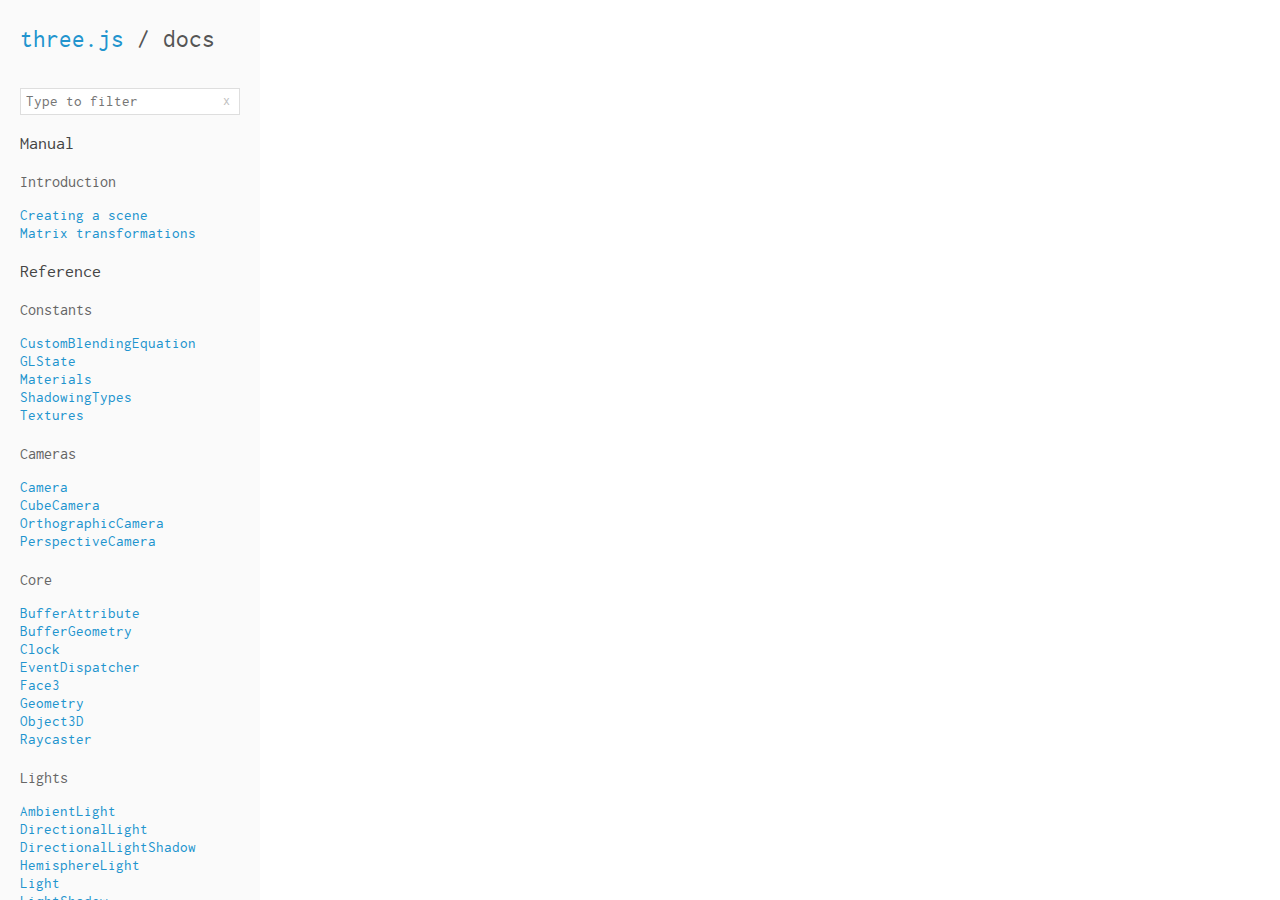
<file: webApp/js/libs/three.js-master/docs/index.html>
<!DOCTYPE html>
<html lang="en">
	<head>
		<meta charset="utf-8">
		<title>three.js / documentation</title>
		<meta name="viewport" content="width=device-width, user-scalable=no, minimum-scale=1.0, maximum-scale=1.0">
		<style>

			@font-face {
				font-family: 'inconsolata';
				src: url('files/inconsolata.woff') format('woff');
				font-weight: normal;
				font-style: normal;
			}

			*{
				box-sizing: border-box;
			}

			html {
				height: 100%;
			}

			body {
				background-color: #ffffff;
				margin: 0px;
				height: 100%;
				color: #555;
				font-family: 'inconsolata';
				font-size: 15px;
				line-height: 18px;
				overflow: hidden;
			}

				h1 {
					margin-top: 30px;
					margin-bottom: 40px;
					margin-left: 20px;
					font-size: 25px;
					font-weight: normal;
				}

				h2 {
					color: #454545;
					font-size: 18px;
					font-weight: normal;

					margin-top: 20px;
					margin-left: 20px;
				}

				h3 {
					color: #666;
					font-size: 16px;
					font-weight: normal;

					margin-top: 20px;
					margin-left: 20px;
				}

			a {
				color: #2194CE;
				text-decoration: none;
			}

			#panel {
				position: fixed;
				left: 0px;
				width: 260px;
				height: 100%;
				overflow: auto;
				background: #fafafa;
			}

				#panel ul {
					list-style-type: none;
					padding: 0px;
					margin-left: 20px;
				}

			#viewer {
				position: absolute;
				border: 0px;
				left: 260px;
				width: calc(100% - 260px);
				height: 100%;
				overflow: auto;
			}

			.filterBlock{
				margin: 20px;
				position: relative;
			}
			.filterBlock p {
				margin: 0;
			}

			#filterInput {
				width: 100%;
				padding: 5px;
				font-family: inherit;
				font-size: 15px;
				outline: none;
				border: 1px solid #dedede;
			}

			#filterInput:focus{
				border: 1px solid #2194CE;
			}

			#clearFilterButton {
				position: absolute;
				right: 6px;
				top: 50%;
				margin-top: -8px;
				width: 16px;
				height: 16px;
				font-size: 14px;
				color: grey;
				text-align: center;
				line-height: 0;
				padding-top: 7px;
				opacity: .5;
			}

			#clearFilterButton:hover {
				opacity: 1;
			}

			.filtered {
				display: none;
			}

			#panel li b {
				font-weight: bold;
			}

			/* mobile */

			#expandButton {
				display: none;
				position: absolute;
				right: 20px;
				top: 12px;
				width: 32px;
				height: 32px;
			}

				#expandButton span {
					height: 2px;
					background-color: #2194CE;
					width: 16px;
					position: absolute;
					left: 8px;
					top: 10px;
				}

				#expandButton span:nth-child(1) {
					top: 16px;
				}

				#expandButton span:nth-child(2) {
					top: 22px;
				}

			@media all and ( max-width: 640px ) {
				h1{
					margin-top: 20px;
					margin-bottom: 20px;
				}
				#panel{
					position: absolute;
					left: 0;
					top: 0;
					height: 480px;
					width: 100%;
					right: 0;
					z-index: 100;
					overflow: hidden;
					border-bottom: 1px solid #dedede;
				}
				#content{
					position: absolute;
					left: 0;
					top: 90px;
					right: 0;
					bottom: 0;
					font-size: 17px;
					line-height: 22px;
					overflow: auto;
				}
				#viewer{
					position: absolute;
					left: 0;
					top: 56px;
					width: 100%;
					height: calc(100% - 56px);
				}
				#expandButton{
					display: block;
				}
				#panel.collapsed{
					height: 56px;
				}
			}
		</style>
	</head>
	<body>

		<div id="panel" class="collapsed">
			<h1><a href="http://threejs.org">three.js</a> / docs</h1>
			<a id="expandButton" href="#">
				<span></span>
				<span></span>
				<span></span>
			</a>
			<div class="filterBlock" >
				<input type="text" id="filterInput" placeholder="Type to filter"/>
				<a href="#" id="clearFilterButton" >x</a>
			</div>
			<div id="content"></div>
		</div>
		<iframe id="viewer"></iframe>

		<script src="list.js"></script>
		<script>
			var panel = document.getElementById( 'panel' );
			var viewer = document.getElementById( 'viewer' );

			var expandButton = document.getElementById( 'expandButton' );
			expandButton.addEventListener( 'click', function ( event ) {
				panel.classList.toggle( 'collapsed' );
				event.preventDefault();
			} );

			var filterInput = document.getElementById( 'filterInput' );
			var clearFilterButton = document.getElementById( 'clearFilterButton' );

			var DELIMITER = '/';
			var MEMBER_DELIMITER = '.';
			var nameCategoryMap = {};
			var sections = [];

			var content = document.getElementById( 'content' );

			for ( var section in list ) {

				var h2 = document.createElement( 'h2' );
				h2.textContent = section;

				content.appendChild( h2 );

				for ( var category in list[ section ] ) {

					var div = document.createElement( 'div' );

					var h3 = document.createElement( 'h3' );
					h3.textContent = category;

					div.appendChild( h3 );

					var ul = document.createElement( 'ul' );
					div.appendChild( ul );

					for ( var i = 0; i < list[ section ][ category ].length; i ++ ) {

						var page = list[ section ][ category ][ i ];

						var li = document.createElement( 'li' );
						var a = document.createElement( 'a' );
						a.setAttribute( 'href', '#' );
						( function( s, c, p ) {
							a.addEventListener( 'click', function( e ) {
								goTo( s, c, p );
								e.preventDefault();
							} )
						} )( section, category, page[ 0 ] )
						a.textContent = page[ 0 ];
						li.appendChild( a );
						ul.appendChild( li );

						nameCategoryMap[page[0]] = {
							section: section,
							category: category,
							name: page[0],
							element: a
						};

					}

					content.appendChild( div );
					sections.push( ul );

				}


			}

			panel.appendChild( content )

			function layoutList() {

				sections.forEach( function( el ) {
					var collapsed = true;
					Array.prototype.slice.apply( el.children ).forEach( function( item ) {
						if( !item.classList.contains( 'filtered' ) ) {
							collapsed = false;
							return;
						}
					} );
					if( collapsed ) {
						el.parentElement.classList.add( 'filtered' );
					} else {
						el.parentElement.classList.remove( 'filtered' );
					}
				} );
			}

			filterInput.addEventListener( 'input', function( e ) {
				updateFilter();
			} );

			clearFilterButton.addEventListener( 'click', function( e ) {
				filterInput.value = '';
				updateFilter();
				e.preventDefault();
			} );

			function updateFilter() {

				var exp = new RegExp( filterInput.value, 'gi' );
				for( var j in nameCategoryMap ) {
					var res = nameCategoryMap[ j ].name.match( exp );
					if( res && res.length > 0 ) {
						nameCategoryMap[ j ].element.parentElement.classList.remove( 'filtered' );
						var str = nameCategoryMap[ j ].name;
						for( var i = 0; i < res.length; i++ ) {
							str = str.replace( res[ i ], '<b>' + res[ i ] + '</b>' );
						}
						nameCategoryMap[ j ].element.innerHTML = str;
					} else {
						nameCategoryMap[ j ].element.parentElement.classList.add( 'filtered' );
						nameCategoryMap[ j ].element.textContent = nameCategoryMap[ j ].name;
					}
				}
				layoutList();

			}

			function encodeUrl( path ) {

				return path.replace(/\ \/\ /g, '.').replace(/\ /g, '_');

			}

			function decodeUrl( path ) {

				return path.replace(/_/g, ' ').replace(/\./g, ' / ');

			}

			// Page loading

			function goTo( section, category, name, member ) {
				var parts, location;

				// Fully resolve links that only provide a name
				if(arguments.length == 1) {

					// Resolve links of the form 'Class.member'
					if(section.indexOf(MEMBER_DELIMITER) !== -1) {
						parts = section.split(MEMBER_DELIMITER)
						section = parts[0];
						member = parts[1];
					}

					location = nameCategoryMap[section];
					if (!location) return;
					section = location.section;
					category = location.category;
					name = location.name;
				}

				var title = 'three.js - documentation - ' + section + ' - ' + name;
				var url = encodeUrl(section) + DELIMITER + encodeUrl( category ) + DELIMITER + encodeUrl(name) + (!!member ? MEMBER_DELIMITER + encodeUrl(member) : '');

				window.location.hash = url;
				window.document.title = title;

				viewer.src = pages[ section ][ category ][ name ] + '.html' + (!!member ? '#'+member : '');

				panel.classList.add( 'collapsed' );

			}

			function goToHash() {

				var hash = window.location.hash.substring( 1 ).split(DELIMITER);
				var member = hash[2].split(MEMBER_DELIMITER)
				goTo( decodeUrl(hash[0]), decodeUrl(hash[1]), decodeUrl(member[0]), decodeUrl(member.length > 1 ? member[1] : '') );

			}

			window.addEventListener( 'hashchange', goToHash, false );

			if ( window.location.hash.length > 0 ) goToHash();

			console.log([
				'    __     __',
				' __/ __\\  / __\\__   ____   _____   _____',
				'/ __/  /\\/ /  /___\\/ ____\\/ _____\\/ _____\\',
				'\\/_   __/ /   _   / /  __/ / __  / / __  /_   __   _____',
				'/ /  / / /  / /  / /  / / /  ___/ /  ___/\\ _\\/ __\\/ _____\\',
				'\\/__/  \\/__/\\/__/\\/__/  \\/_____/\\/_____/\\/__/ /  / /  ___/',
				'                                         / __/  /  \\__  \\',
				'                                         \\/____/\\/_____/'
			].join('\n'));

		</script>
		<script src="../build/three.min.js"></script> <!-- console sandbox -->
	</body>
</html>
</file>
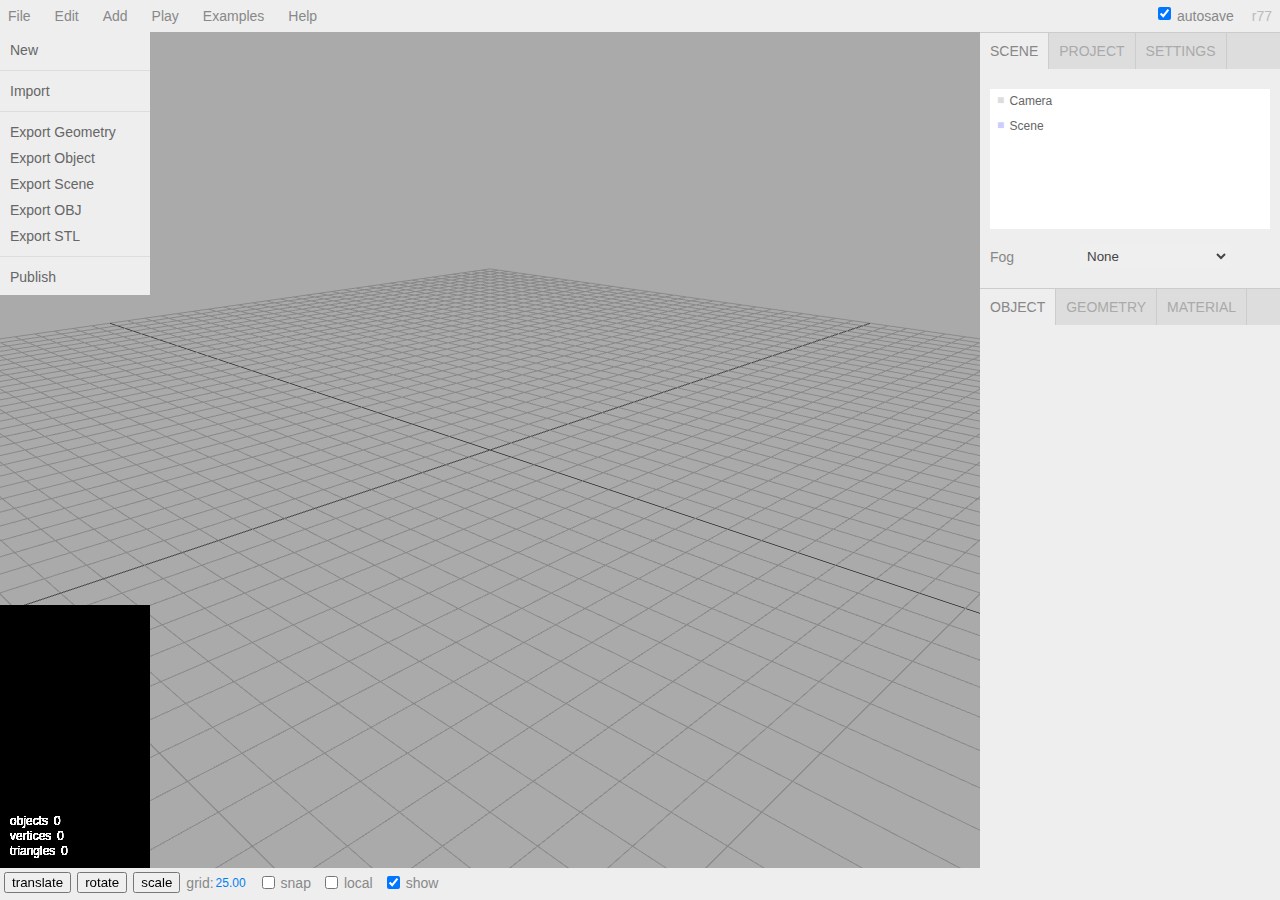
<file: webApp/js/libs/three.js-master/editor/index.html>
<!DOCTYPE html>
<html lang="en">
	<head>
		<title>three.js / editor</title>
		<meta charset="utf-8">
		<meta name="viewport" content="width=device-width, user-scalable=no, minimum-scale=1.0, maximum-scale=1.0">
	</head>
	<body ontouchstart="">
		<link href="css/main.css" rel="stylesheet" />
		<link id="theme" href="css/light.css" rel="stylesheet" />

		<script src="../build/three.min.js"></script>
		<script src="../examples/js/libs/system.min.js"></script>

		<script src="../examples/js/controls/EditorControls.js"></script>
		<script src="../examples/js/controls/TransformControls.js"></script>

		<script src="../examples/js/libs/jszip.min.js"></script>
		<script src="../examples/js/loaders/AMFLoader.js"></script>
		<script src="../examples/js/loaders/AWDLoader.js"></script>
		<script src="../examples/js/loaders/BabylonLoader.js"></script>
		<script src="../examples/js/loaders/ColladaLoader2.js"></script>
		<script src="../examples/js/loaders/FBXLoader.js"></script>
		<script src="../examples/js/loaders/KMZLoader.js"></script>
		<script src="../examples/js/loaders/MD2Loader.js"></script>
		<script src="../examples/js/loaders/OBJLoader.js"></script>
		<script src="../examples/js/loaders/PlayCanvasLoader.js"></script>
		<script src="../examples/js/loaders/PLYLoader.js"></script>
		<script src="../examples/js/loaders/STLLoader.js"></script>
		<script src="../examples/js/loaders/UTF8Loader.js"></script>
		<script src="../examples/js/loaders/VRMLLoader.js"></script>
		<script src="../examples/js/loaders/VTKLoader.js"></script>
		<script src="../examples/js/loaders/ctm/lzma.js"></script>
		<script src="../examples/js/loaders/ctm/ctm.js"></script>
		<script src="../examples/js/loaders/ctm/CTMLoader.js"></script>
		<script src="../examples/js/exporters/OBJExporter.js"></script>
		<script src="../examples/js/exporters/STLExporter.js"></script>

		<script src="../examples/js/loaders/deprecated/SceneLoader.js"></script>

		<script src="../examples/js/renderers/Projector.js"></script>
		<script src="../examples/js/renderers/CanvasRenderer.js"></script>
		<script src="../examples/js/renderers/RaytracingRenderer.js"></script>
		<script src="../examples/js/renderers/SoftwareRenderer.js"></script>
		<script src="../examples/js/renderers/SVGRenderer.js"></script>

		<link rel="stylesheet" href="js/libs/codemirror/codemirror.css">
		<link rel="stylesheet" href="js/libs/codemirror/theme/monokai.css">
		<script src="js/libs/codemirror/codemirror.js"></script>
		<script src="js/libs/codemirror/mode/javascript.js"></script>
		<script src="js/libs/codemirror/mode/glsl.js"></script>

		<script src="js/libs/esprima.js"></script>
		<script src="js/libs/jsonlint.js"></script>
		<script src="js/libs/glslprep.min.js"></script>

		<link rel="stylesheet" href="js/libs/codemirror/addon/dialog.css">
		<link rel="stylesheet" href="js/libs/codemirror/addon/show-hint.css">
		<link rel="stylesheet" href="js/libs/codemirror/addon/tern.css">
		<script src="js/libs/codemirror/addon/dialog.js"></script>
		<script src="js/libs/codemirror/addon/show-hint.js"></script>
		<script src="js/libs/codemirror/addon/tern.js"></script>
		<script src="js/libs/acorn/acorn.js"></script>
		<script src="js/libs/acorn/acorn_loose.js"></script>
		<script src="js/libs/acorn/walk.js"></script>
		<script src="js/libs/ternjs/polyfill.js"></script>
		<script src="js/libs/ternjs/signal.js"></script>
		<script src="js/libs/ternjs/tern.js"></script>
		<script src="js/libs/ternjs/def.js"></script>
		<script src="js/libs/ternjs/comment.js"></script>
		<script src="js/libs/ternjs/infer.js"></script>
		<script src="js/libs/ternjs/doc_comment.js"></script>
		<script src="js/libs/tern-threejs/threejs.js"></script>

		<script src="js/libs/signals.min.js"></script>
		<script src="js/libs/ui.js"></script>
		<script src="js/libs/ui.three.js"></script>

		<script src="js/libs/app.js"></script>
		<script src="js/Player.js"></script>
		<script src="js/Script.js"></script>

		<script src="../examples/js/effects/VREffect.js"></script>
		<script src="../examples/js/controls/VRControls.js"></script>

		<script src="js/Storage.js"></script>

		<script src="js/Editor.js"></script>
		<script src="js/Config.js"></script>
		<script src="js/History.js"></script>
		<script src="js/Loader.js"></script>
		<script src="js/Menubar.js"></script>
		<script src="js/Menubar.File.js"></script>
		<script src="js/Menubar.Edit.js"></script>
		<script src="js/Menubar.Add.js"></script>
		<script src="js/Menubar.Play.js"></script>
		<script src="js/Menubar.Examples.js"></script>
		<script src="js/Menubar.Help.js"></script>
		<script src="js/Menubar.Status.js"></script>
		<script src="js/Sidebar.js"></script>
		<script src="js/Sidebar.Scene.js"></script>
		<script src="js/Sidebar.Project.js"></script>
		<script src="js/Sidebar.Settings.js"></script>
		<script src="js/Sidebar.Properties.js"></script>
		<script src="js/Sidebar.Object.js"></script>
		<script src="js/Sidebar.Geometry.js"></script>
		<script src="js/Sidebar.Geometry.Geometry.js"></script>
		<script src="js/Sidebar.Geometry.BufferGeometry.js"></script>
		<script src="js/Sidebar.Geometry.Modifiers.js"></script>
		<script src="js/Sidebar.Geometry.BoxGeometry.js"></script>
		<script src="js/Sidebar.Geometry.CircleGeometry.js"></script>
		<script src="js/Sidebar.Geometry.CylinderGeometry.js"></script>
		<script src="js/Sidebar.Geometry.IcosahedronGeometry.js"></script>
		<script src="js/Sidebar.Geometry.PlaneGeometry.js"></script>
		<script src="js/Sidebar.Geometry.SphereGeometry.js"></script>
		<script src="js/Sidebar.Geometry.TorusGeometry.js"></script>
		<script src="js/Sidebar.Geometry.TorusKnotGeometry.js"></script>
		<script src="../examples/js/geometries/TeapotBufferGeometry.js"></script>
		<script src="js/Sidebar.Geometry.TeapotBufferGeometry.js"></script>
		<script src="js/Sidebar.Geometry.LatheGeometry.js"></script>
		<script src="js/Sidebar.Material.js"></script>
		<script src="js/Sidebar.Animation.js"></script>
		<script src="js/Sidebar.Script.js"></script>
		<script src="js/Sidebar.History.js"></script>
		<script src="js/Toolbar.js"></script>
		<script src="js/Viewport.js"></script>
		<script src="js/Viewport.Info.js"></script>
		<script src="js/Command.js"></script>
		<script src="js/commands/AddObjectCommand.js"></script>
		<script src="js/commands/RemoveObjectCommand.js"></script>
		<script src="js/commands/MoveObjectCommand.js"></script>
		<script src="js/commands/SetPositionCommand.js"></script>
		<script src="js/commands/SetRotationCommand.js"></script>
		<script src="js/commands/SetScaleCommand.js"></script>
		<script src="js/commands/SetValueCommand.js"></script>
		<script src="js/commands/SetUuidCommand.js"></script>
		<script src="js/commands/SetColorCommand.js"></script>
		<script src="js/commands/SetGeometryCommand.js"></script>
		<script src="js/commands/SetGeometryValueCommand.js"></script>
		<script src="js/commands/MultiCmdsCommand.js"></script>
		<script src="js/commands/AddScriptCommand.js"></script>
		<script src="js/commands/RemoveScriptCommand.js"></script>
		<script src="js/commands/SetScriptValueCommand.js"></script>
		<script src="js/commands/SetMaterialCommand.js"></script>
		<script src="js/commands/SetMaterialValueCommand.js"></script>
		<script src="js/commands/SetMaterialColorCommand.js"></script>
		<script src="js/commands/SetMaterialMapCommand.js"></script>
		<script src="js/commands/SetSceneCommand.js"></script>

		<!-- <script type="text/javascript" src="https://www.dropbox.com/static/api/2/dropins.js" id="dropboxjs" data-app-key="qyqgfqd9j8z890t"></script> -->

		<script>

			window.URL = window.URL || window.webkitURL;
			window.BlobBuilder = window.BlobBuilder || window.WebKitBlobBuilder || window.MozBlobBuilder;

			Number.prototype.format = function (){
				return this.toString().replace(/(\d)(?=(\d{3})+(?!\d))/g, "$1,");
			};

			//

			var editor = new Editor();

			var viewport = new Viewport( editor );
			document.body.appendChild( viewport.dom );

			var script = new Script( editor );
			document.body.appendChild( script.dom );

			var player = new Player( editor );
			document.body.appendChild( player.dom );

			var toolbar = new Toolbar( editor );
			document.body.appendChild( toolbar.dom );

			var menubar = new Menubar( editor );
			document.body.appendChild( menubar.dom );

			var sidebar = new Sidebar( editor );
			document.body.appendChild( sidebar.dom );

			var modal = new UI.Modal();
			document.body.appendChild( modal.dom );

			//

			editor.setTheme( editor.config.getKey( 'theme' ) );

			editor.storage.init( function () {

				editor.storage.get( function ( state ) {

					if ( isLoadingFromHash ) return;

					if ( state !== undefined ) {

						editor.fromJSON( state );

					}

					var selected = editor.config.getKey( 'selected' );

					if ( selected !== undefined ) {

						editor.selectByUuid( selected );

					}

				} );

				//

				var timeout;

				function saveState( scene ) {

					if ( editor.config.getKey( 'autosave' ) === false ) {

						return;

					}

					clearTimeout( timeout );

					timeout = setTimeout( function () {

						editor.signals.savingStarted.dispatch();

						timeout = setTimeout( function () {

							editor.storage.set( editor.toJSON() );

							editor.signals.savingFinished.dispatch();

						}, 100 );

					}, 1000 );

				};

				var signals = editor.signals;

				signals.geometryChanged.add( saveState );
				signals.objectAdded.add( saveState );
				signals.objectChanged.add( saveState );
				signals.objectRemoved.add( saveState );
				signals.materialChanged.add( saveState );
				signals.sceneGraphChanged.add( saveState );
				signals.scriptChanged.add( saveState );
				signals.historyChanged.add( saveState );

				signals.showModal.add( function ( content ) {

					modal.show( content );

				} );

			} );

			//

			document.addEventListener( 'dragover', function ( event ) {

				event.preventDefault();
				event.dataTransfer.dropEffect = 'copy';

			}, false );

			document.addEventListener( 'drop', function ( event ) {

				event.preventDefault();

				if ( event.dataTransfer.files.length > 0 ) {

					editor.loader.loadFile( event.dataTransfer.files[ 0 ] );

				}

			}, false );

			document.addEventListener( 'keydown', function ( event ) {

				switch ( event.keyCode ) {

					case 8:
						event.preventDefault(); // prevent browser back

						var object = editor.selected;

						if ( confirm( 'Delete ' + object.name + '?' ) === false ) return;

						var parent = object.parent;
						if ( parent !== null ) editor.execute( new RemoveObjectCommand( object ) );

						break;

					case 90: // Register Ctrl-Z for Undo, Ctrl-Shift-Z for Redo

						if ( event.ctrlKey && event.shiftKey ) {

							editor.redo();

						} else if ( event.ctrlKey ) {

							editor.undo();

						}
						
						break;
						
					case 87: // Register W for translation transform mode
						editor.signals.transformModeChanged.dispatch( 'translate' );
						
						break;
						
					case 69: // Register E for rotation transform mode
						editor.signals.transformModeChanged.dispatch( 'rotate' );
						
						break;
						
					case 82: // Register R for scaling transform mode
						editor.signals.transformModeChanged.dispatch( 'scale' );
						
						break;

				}

			}, false );

			function onWindowResize( event ) {

				editor.signals.windowResize.dispatch();

			}

			window.addEventListener( 'resize', onWindowResize, false );

			onWindowResize();

			//

			var isLoadingFromHash = false;
			var hash = window.location.hash;

			if ( hash.substr( 1, 5 ) === 'file=' ) {

				var file = hash.substr( 6 );

				if ( confirm( 'Any unsaved data will be lost. Are you sure?' ) ) {

					var loader = new THREE.XHRLoader();
					loader.crossOrigin = '';
					loader.load( file, function ( text ) {

						editor.clear();
						editor.fromJSON( JSON.parse( text ) );

					} );

					isLoadingFromHash = true;

				}

			}

			/*
			window.addEventListener( 'message', function ( event ) {

				editor.clear();
				editor.fromJSON( event.data );

			}, false );
			*/

		</script>
	</body>
</html>
</file>
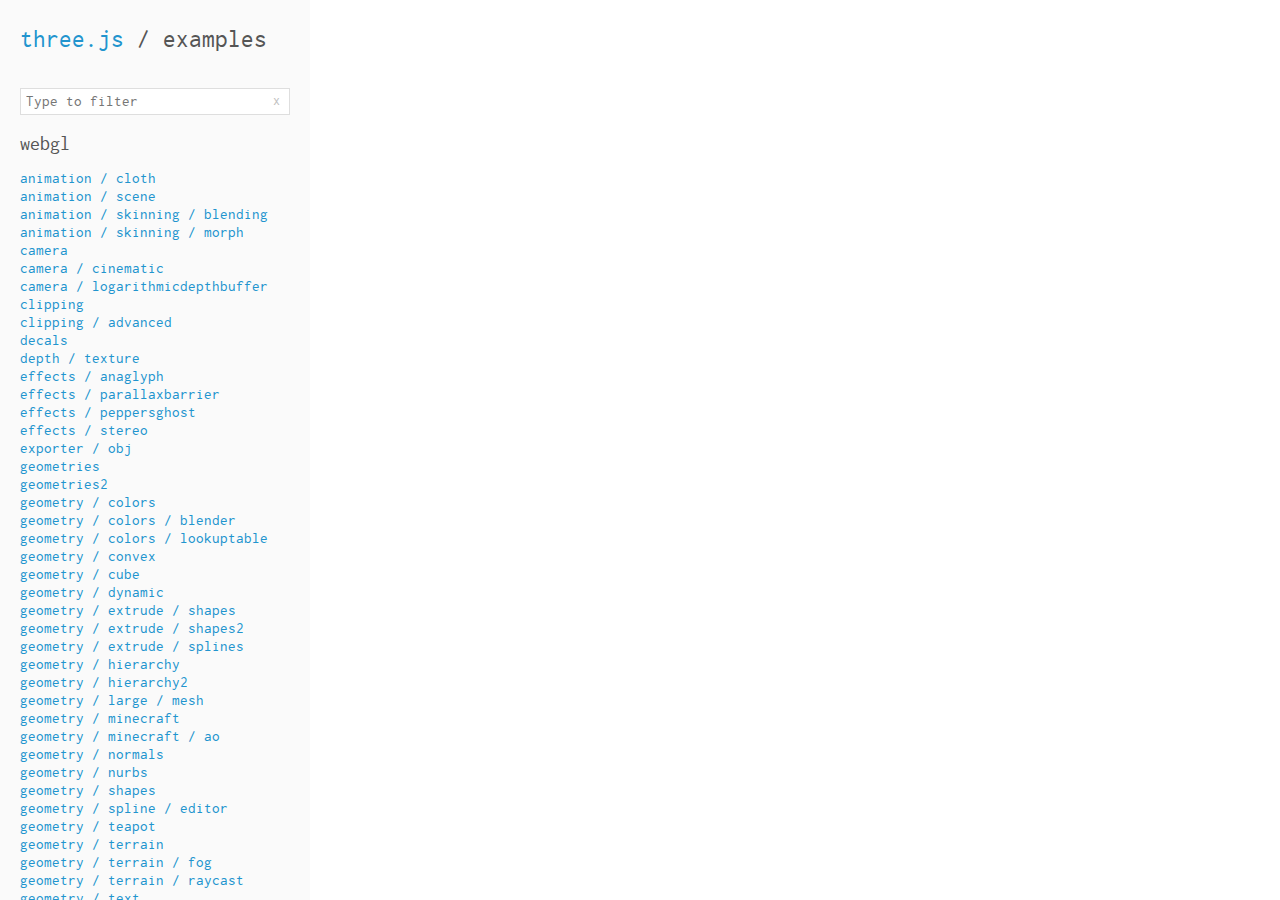
<file: webApp/js/libs/three.js-master/examples/index.html>
<!DOCTYPE html>
<html lang="en">
	<head>
		<title>three.js / examples</title>
		<meta charset="utf-8">
		<meta name="viewport" content="width=device-width, user-scalable=no, minimum-scale=1.0, maximum-scale=1.0">
		<style>

			@font-face {
				font-family: 'inconsolata';
				src: url('files/inconsolata.woff') format('woff');
				font-weight: normal;
				font-style: normal;
			}

			* {
				box-sizing: border-box;
			}

			html {
				height: 100%;
			}

			body {
				background-color: #ffffff;
				margin: 0px;
				height: 100%;
				color: #555;
				font-family: 'inconsolata';
				font-size: 15px;
				line-height: 18px;
				overflow: hidden;
			}

			h1 {
				margin-top: 30px;
				margin-bottom: 40px;
				margin-left: 20px;
				font-size: 25px;
				font-weight: normal;
			}

			h2 {
				font-size: 20px;
				font-weight: normal;
			}

			a {
				color: #2194CE;
				text-decoration: none;
			}

			#panel {
				position: fixed;
				left: 0px;
				width: 310px;
				height: 100%;
				overflow: auto;
				background: #fafafa;
			}

			#panel #content {
				padding: 0px 20px 20px 20px;
			}

			#panel #content .link {
				color: #2194CE;
				text-decoration: none;
				cursor: pointer;
				display: block;
			}

			#panel #content .selected {
				color: #ff0000;
			}

			#panel #content .link:hover {
				text-decoration: underline;
			}

			#viewer {
				position: absolute;
				border: 0px;
				left: 310px;
				width: calc(100% - 310px);
				height: 100%;
				overflow: auto;
			}

			#button {
				position: fixed;
				bottom: 20px;
				right: 20px;
				padding: 8px;
				color: #fff;
				background-color: #555;
				opacity: 0.7;
			}

			#button:hover {
				cursor: pointer;
				opacity: 1;
			}

			.filterBlock{
				margin: 20px;
				position: relative;
			}

			.filterBlock p {
				margin: 0;
			}

			#filterInput {
				width: 100%;
				padding: 5px;
				font-family: inherit;
				font-size: 15px;
				outline: none;
				border: 1px solid #dedede;
			}

			#filterInput:focus{
				border: 1px solid #2194CE;
			}

			#clearFilterButton {
				position: absolute;
				right: 6px;
				top: 50%;
				margin-top: -8px;
				width: 16px;
				height: 16px;
				font-size: 14px;
				color: grey;
				text-align: center;
				line-height: 0;
				padding-top: 7px;
				opacity: .5;
			}

			#clearFilterButton:hover {
				opacity: 1;
			}

			.filtered {
				display: none !important;
			}

			#panel li b {
				font-weight: bold;
			}

			/* mobile */

			#expandButton {
				display: none;
				position: absolute;
				right: 20px;
				top: 12px;
				width: 32px;
				height: 32px;
			}

			#expandButton span {
				height: 2px;
				background-color: #2194CE;
				width: 16px;
				position: absolute;
				left: 8px;
				top: 10px;
			}

			#expandButton span:nth-child(1) {
				top: 16px;
			}

			#expandButton span:nth-child(2) {
				top: 22px;
			}

			@media all and ( max-width: 640px ) {
				h1{
					margin-top: 20px;
					margin-bottom: 20px;
				}
				#panel{
					position: absolute;
					left: 0;
					top: 0;
					height: 480px;
					width: 100%;
					right: 0;
					z-index: 100;
					overflow: hidden;
					border-bottom: 1px solid #dedede;
				}
				#content{
					position: absolute;
					left: 0;
					top: 90px;
					right: 0;
					bottom: 0;
					font-size: 17px;
					line-height: 22px;
					overflow: auto;
				}
				#viewer{
					position: absolute;
					left: 0;
					top: 56px;
					width: 100%;
					height: calc(100% - 56px);
				}
				#expandButton{
					display: block;
				}
				#panel.collapsed{
					height: 56px;
				}
			}

		</style>
	</head>
	<body>

		<div id="panel" class="collapsed">
			<h1><a href="http://threejs.org">three.js</a> / examples</h1>
			<a id="expandButton" href="#">
				<span></span>
				<span></span>
				<span></span>
			</a>
			<div class="filterBlock" >
				<input type="text" id="filterInput" placeholder="Type to filter"/>
				<a href="#" id="clearFilterButton" >x</a>
			</div>
			<div id="content"></div>
		</div>
		<iframe id="viewer" name="viewer" allowfullscreen onmousewheel=""></iframe>

		<script src="files.js"></script>
		<script>

		var panel = document.getElementById( 'panel' );
		var content = document.getElementById( 'content' );
		var viewer = document.getElementById( 'viewer' );

		var filterInput = document.getElementById( 'filterInput' );
		var clearFilterButton = document.getElementById( 'clearFilterButton' );

		var expandButton = document.getElementById( 'expandButton' );
		expandButton.addEventListener( 'click', function ( event ) {
			panel.classList.toggle( 'collapsed' );
			event.preventDefault();
		} );

		// iOS8 workaround

		if ( /(iPad|iPhone|iPod)/g.test( navigator.userAgent ) ) {

			viewer.addEventListener( 'load', function ( event ) {

				viewer.contentWindow.innerWidth -= 10;
				viewer.contentWindow.innerHeight -= 2;

			} );

		}

		var container = document.createElement( 'div' );
		content.appendChild( container );

		var button = document.createElement( 'div' );
		button.id = 'button';
		button.textContent = 'View source';
		button.addEventListener( 'click', function ( event ) {

			window.open( 'https://github.com/mrdoob/three.js/blob/master/examples/' + selected + '.html' );

		}, false );
		button.style.display = 'none';
		document.body.appendChild( button );

		var links = {};
		var selected = null;

		for ( var key in files ) {

			var section = files[ key ];

			var header = document.createElement( 'h2' );
			header.textContent = key;
			header.setAttribute( 'data-category', key );
			container.appendChild( header );

			for ( var i = 0; i < section.length; i ++ ) {

				( function ( file ) {

					var name = getName( file );

					var link = document.createElement( 'a' );
					link.className = 'link';
					link.textContent = name;
					link.href = file + '.html';
					link.setAttribute( 'target', 'viewer' );
					link.addEventListener( 'click', function ( event ) {

						if ( event.button === 0 ) {

							selectFile( file );

						}

					} );
					container.appendChild( link );

					links[ file ] = link;

				} )( section[ i ] );

			}

		}

		function loadFile( file ) {

			selectFile( file );
			viewer.src = file + '.html';

		}

		function selectFile( file ) {

			if ( selected !== null ) links[ selected ].classList.remove( 'selected' );

			links[ file ].classList.add( 'selected' );

			window.location.hash = file;
			viewer.focus();

			button.style.display = '';
			panel.classList.toggle( 'collapsed' );

			selected = file;

		}

		if ( window.location.hash !== '' ) {

			loadFile( window.location.hash.substring( 1 ) );

		}

		// filter

		filterInput.addEventListener( 'input', function( e ) {

			updateFilter();

		} );

		clearFilterButton.addEventListener( 'click', function( e ) {

			filterInput.value = '';
			updateFilter();
			e.preventDefault();

		} );

		function updateFilter() {

			var exp = new RegExp( filterInput.value, 'gi' );

			for ( var key in files ) {

				var section = files[ key ];

				for ( var i = 0; i < section.length; i ++ ) {

					filterExample( section[ i ], exp );

				}

			}

			layoutList();

		}

		function filterExample( file, exp ){

			var link = links[ file ];
			var name = getName( file );
			var res = file.match( exp );
			var text;

			if ( res && res.length > 0 ) {

				link.classList.remove( 'filtered' );

				for( var i = 0; i < res.length; i++ ) {
					text = name.replace( res[ i ], '<b>' + res[ i ] + '</b>' );
				}

				link.innerHTML = text;

			} else {

				link.classList.add( 'filtered' );
				link.innerHTML = name;

			}
		}

		function getName( file ) {

			var name = file.split( '_' );
			name.shift();
			return name.join( ' / ' );

		}

		function layoutList() {

			for ( var key in files ) {

				var collapsed = true;

				var section = files[ key ];

				for ( var i = 0; i < section.length; i ++ ) {

					var file = section[ i ];

					if( !links[ file ].classList.contains( 'filtered' ) ){

						collapsed = false;
						break;

					}

				}

				var element = document.querySelector( 'h2[data-category="' + key + '"]' );

				if( collapsed ){

					element.classList.add( 'filtered' );

				} else {

					element.classList.remove( 'filtered' );

				}

			}

		}

		</script>

	</body>
</html>
</file>
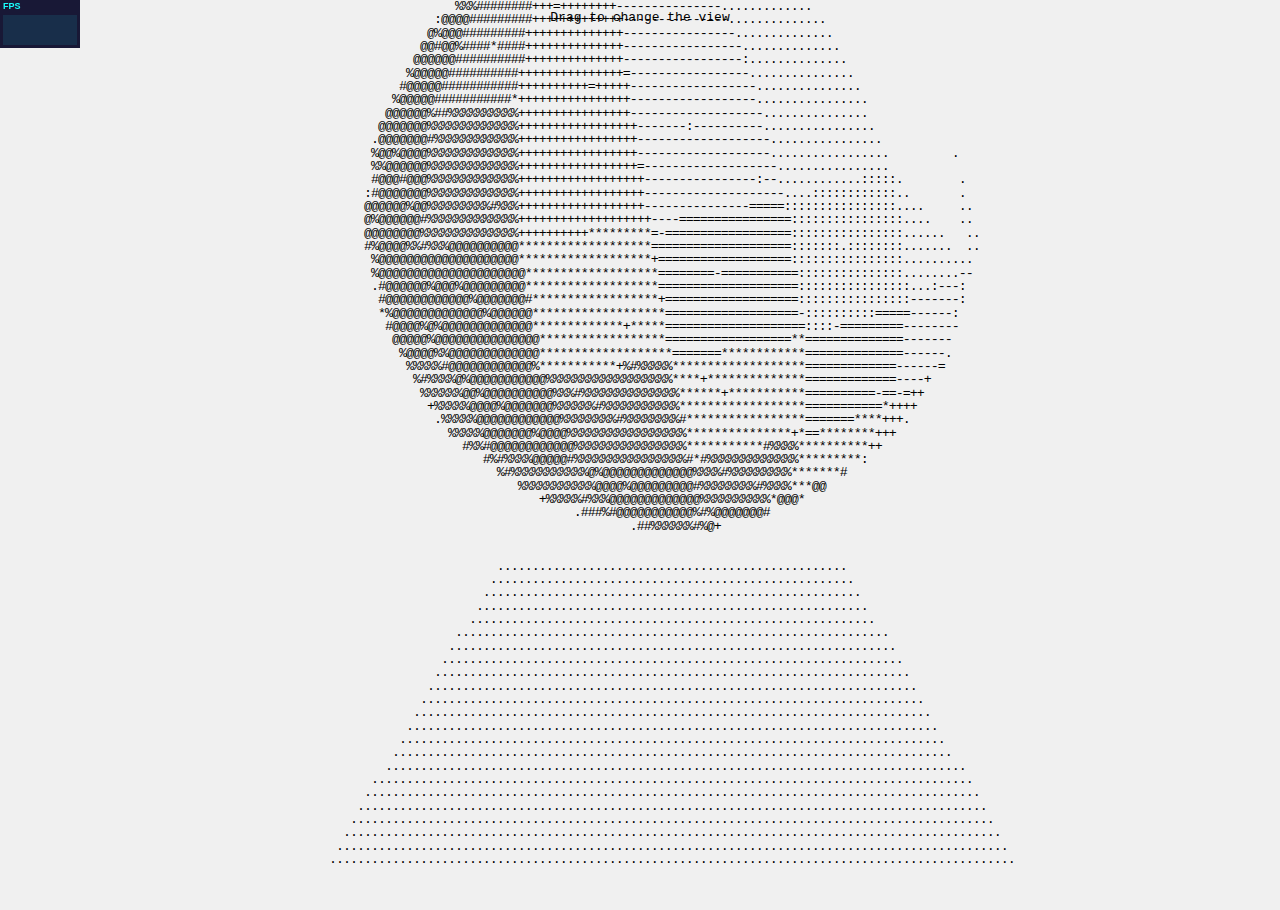
<file: webApp/js/libs/three.js-master/examples/canvas_ascii_effect.html>
<!DOCTYPE html>
<html lang="en">
	<head>
		<title>three.js - ASCII Effect</title>
		<meta charset="utf-8">
		<meta name="viewport" content="width=device-width, user-scalable=no, minimum-scale=1.0, maximum-scale=1.0">
		<style>
			body {
				font-family: Monospace;
				background-color: #f0f0f0;
				margin: 0px;
				overflow: hidden;
			}
		</style>
	</head>
	<body>

		<script src="../build/three.js"></script>

		<script src="js/controls/TrackballControls.js"></script>
		<script src="js/effects/AsciiEffect.js"></script>

		<script src="js/renderers/Projector.js"></script>
		<script src="js/renderers/CanvasRenderer.js"></script>

		<script src="js/libs/stats.min.js"></script>

		<script>

			var container, stats;

			var camera, controls, scene, renderer;

			var sphere, plane;

			var start = Date.now();

			init();
			animate();

			function init() {

				var width = window.innerWidth || 2;
				var height = window.innerHeight || 2;

				container = document.createElement( 'div' );
				document.body.appendChild( container );

				var info = document.createElement( 'div' );
				info.style.position = 'absolute';
				info.style.top = '10px';
				info.style.width = '100%';
				info.style.textAlign = 'center';
				info.innerHTML = 'Drag to change the view';
				container.appendChild( info );

				camera = new THREE.PerspectiveCamera( 70, width / height, 1, 1000 );
				camera.position.y = 150;
				camera.position.z = 500;

				controls = new THREE.TrackballControls( camera );

				scene = new THREE.Scene();

				var light = new THREE.PointLight( 0xffffff );
				light.position.set( 500, 500, 500 );
				scene.add( light );

				var light = new THREE.PointLight( 0xffffff, 0.25 );
				light.position.set( - 500, - 500, - 500 );
				scene.add( light );

				sphere = new THREE.Mesh( new THREE.SphereGeometry( 200, 20, 10 ), new THREE.MeshLambertMaterial() );
				scene.add( sphere );

				// Plane

				plane = new THREE.Mesh( new THREE.PlaneBufferGeometry( 400, 400 ), new THREE.MeshBasicMaterial( { color: 0xe0e0e0 } ) );
				plane.position.y = - 200;
				plane.rotation.x = - Math.PI / 2;
				scene.add( plane );

				renderer = new THREE.CanvasRenderer();
				renderer.setClearColor( 0xf0f0f0 );
				renderer.setSize( width, height );
				// container.appendChild( renderer.domElement );

				effect = new THREE.AsciiEffect( renderer );
				effect.setSize( width, height );
				container.appendChild( effect.domElement );

				stats = new Stats();
				container.appendChild( stats.dom );

				//

				window.addEventListener( 'resize', onWindowResize, false );

			}

			function onWindowResize() {

				camera.aspect = window.innerWidth / window.innerHeight;
				camera.updateProjectionMatrix();

				renderer.setSize( window.innerWidth, window.innerHeight );
				effect.setSize( window.innerWidth, window.innerHeight );

			}

			//

			function animate() {

				requestAnimationFrame( animate );

				stats.begin();
				render();
				stats.end();

			}

			function render() {

				var timer = Date.now() - start;

				sphere.position.y = Math.abs( Math.sin( timer * 0.002 ) ) * 150;
				sphere.rotation.x = timer * 0.0003;
				sphere.rotation.z = timer * 0.0002;

				controls.update();

				effect.render( scene, camera );

			}

		</script>
	</body>
</html>
</file>
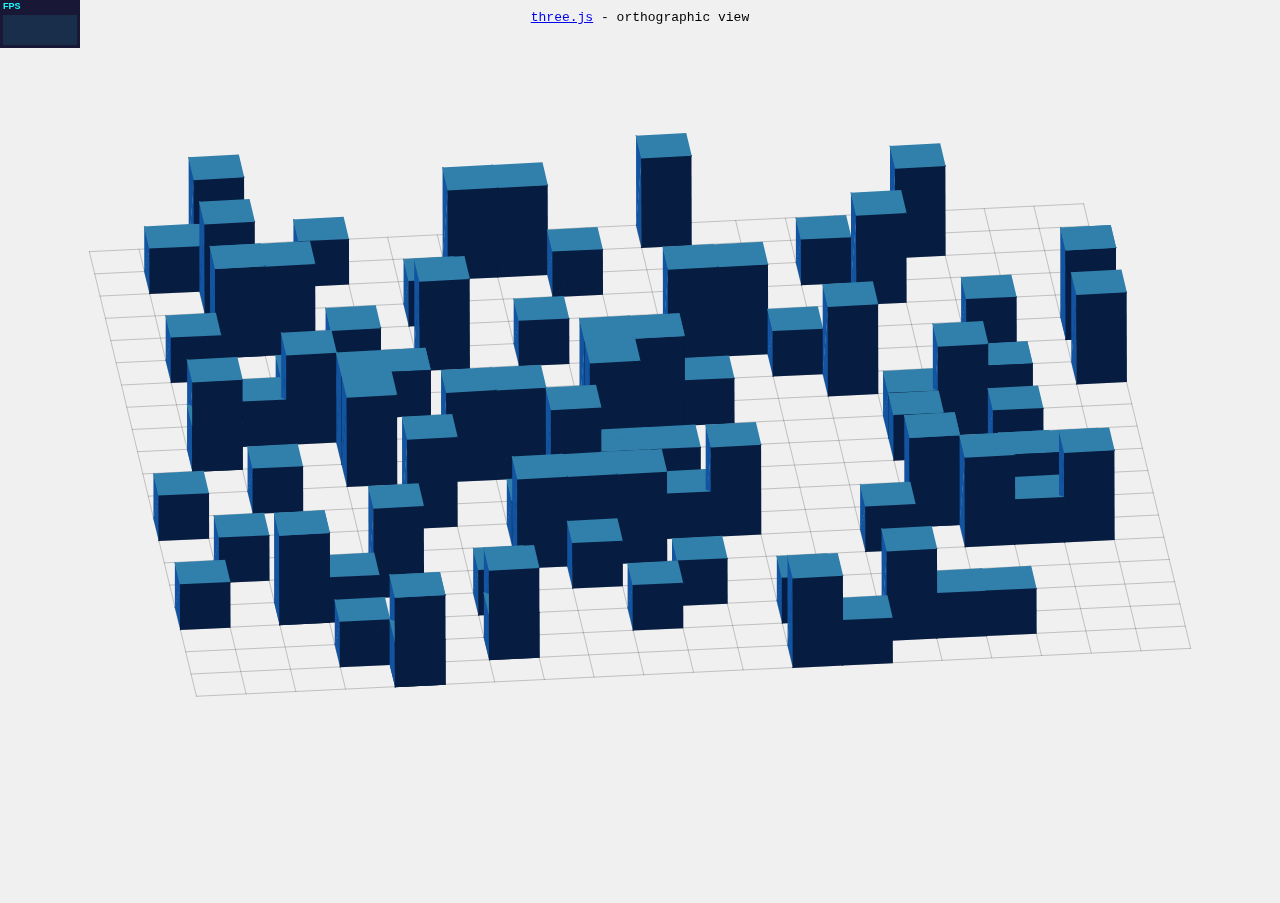
<file: webApp/js/libs/three.js-master/examples/canvas_camera_orthographic.html>
<!DOCTYPE html>
<html lang="en">
	<head>
		<title>three.js canvas - camera - orthographic</title>
		<meta charset="utf-8">
		<meta name="viewport" content="width=device-width, user-scalable=no, minimum-scale=1.0, maximum-scale=1.0">
		<style>
			body {
				font-family: Monospace;
				background-color: #f0f0f0;
				margin: 0px;
				overflow: hidden;
			}
		</style>
	</head>
	<body>

		<script src="../build/three.js"></script>

		<script src="js/renderers/Projector.js"></script>
		<script src="js/renderers/CanvasRenderer.js"></script>

		<script src="js/libs/stats.min.js"></script>

		<script>

			var container, stats;
			var camera, scene, renderer;

			init();
			animate();

			function init() {

				container = document.createElement( 'div' );
				document.body.appendChild( container );

				var info = document.createElement( 'div' );
				info.style.position = 'absolute';
				info.style.top = '10px';
				info.style.width = '100%';
				info.style.textAlign = 'center';
				info.innerHTML = '<a href="http://threejs.org" target="_blank">three.js</a> - orthographic view';
				container.appendChild( info );

				camera = new THREE.OrthographicCamera( window.innerWidth / - 2, window.innerWidth / 2, window.innerHeight / 2, window.innerHeight / - 2, - 500, 1000 );
				camera.position.x = 200;
				camera.position.y = 100;
				camera.position.z = 200;

				scene = new THREE.Scene();

				// Grid

				var size = 500, step = 50;

				var geometry = new THREE.Geometry();

				for ( var i = - size; i <= size; i += step ) {

					geometry.vertices.push( new THREE.Vector3( - size, 0, i ) );
					geometry.vertices.push( new THREE.Vector3(   size, 0, i ) );

					geometry.vertices.push( new THREE.Vector3( i, 0, - size ) );
					geometry.vertices.push( new THREE.Vector3( i, 0,   size ) );

				}

				var material = new THREE.LineBasicMaterial( { color: 0x000000, opacity: 0.2 } );

				var line = new THREE.LineSegments( geometry, material );
				scene.add( line );

				// Cubes

				var geometry = new THREE.BoxGeometry( 50, 50, 50 );
				var material = new THREE.MeshLambertMaterial( { color: 0xffffff, overdraw: 0.5 } );

				for ( var i = 0; i < 100; i ++ ) {

					var cube = new THREE.Mesh( geometry, material );

					cube.scale.y = Math.floor( Math.random() * 2 + 1 );

					cube.position.x = Math.floor( ( Math.random() * 1000 - 500 ) / 50 ) * 50 + 25;
					cube.position.y = ( cube.scale.y * 50 ) / 2;
					cube.position.z = Math.floor( ( Math.random() * 1000 - 500 ) / 50 ) * 50 + 25;

					scene.add( cube );

				}

				// Lights

				var ambientLight = new THREE.AmbientLight( Math.random() * 0x10 );
				scene.add( ambientLight );

				var directionalLight = new THREE.DirectionalLight( Math.random() * 0xffffff );
				directionalLight.position.x = Math.random() - 0.5;
				directionalLight.position.y = Math.random() - 0.5;
				directionalLight.position.z = Math.random() - 0.5;
				directionalLight.position.normalize();
				scene.add( directionalLight );

				var directionalLight = new THREE.DirectionalLight( Math.random() * 0xffffff );
				directionalLight.position.x = Math.random() - 0.5;
				directionalLight.position.y = Math.random() - 0.5;
				directionalLight.position.z = Math.random() - 0.5;
				directionalLight.position.normalize();
				scene.add( directionalLight );

				renderer = new THREE.CanvasRenderer();
				renderer.setClearColor( 0xf0f0f0 );
				renderer.setPixelRatio( window.devicePixelRatio );
				renderer.setSize( window.innerWidth, window.innerHeight );
				container.appendChild( renderer.domElement );

				stats = new Stats();
				container.appendChild( stats.dom );

				//

				window.addEventListener( 'resize', onWindowResize, false );

			}

			function onWindowResize() {

				camera.left = window.innerWidth / - 2;
				camera.right = window.innerWidth / 2;
				camera.top = window.innerHeight / 2;
				camera.bottom = window.innerHeight / - 2;

				camera.updateProjectionMatrix();

				renderer.setSize( window.innerWidth, window.innerHeight );

			}

			//

			function animate() {

				requestAnimationFrame( animate );

				stats.begin();
				render();
				stats.end();

			}

			function render() {

				var timer = Date.now() * 0.0001;

				camera.position.x = Math.cos( timer ) * 200;
				camera.position.z = Math.sin( timer ) * 200;
				camera.lookAt( scene.position );

				renderer.render( scene, camera );

			}

		</script>

	</body>
</html>
</file>
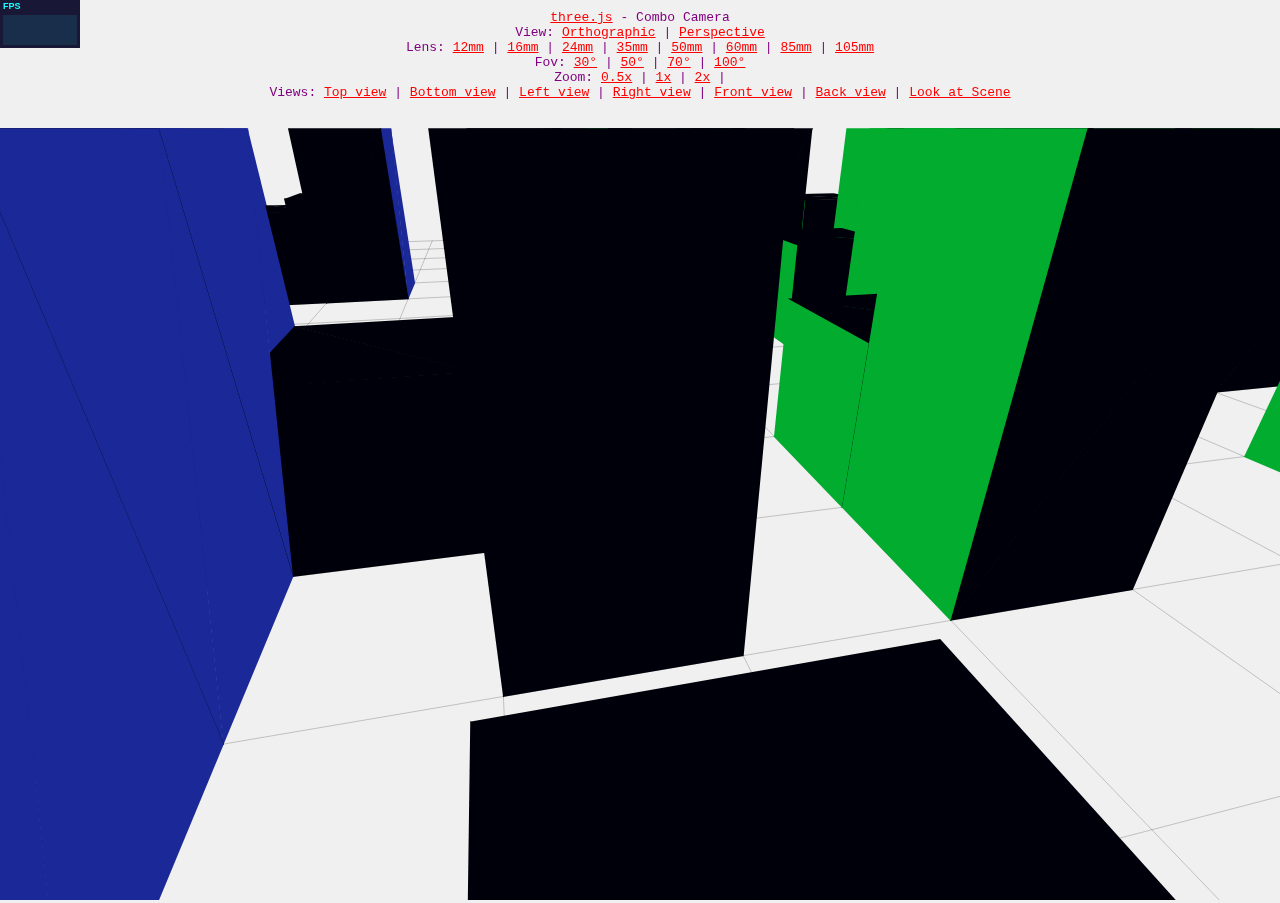
<file: webApp/js/libs/three.js-master/examples/canvas_camera_orthographic2.html>
<!DOCTYPE html>
<html lang="en">
	<head>
		<title>three.js canvas - combo camera - orthographic + perspective</title>
		<meta charset="utf-8">
		<meta name="viewport" content="width=device-width, user-scalable=no, minimum-scale=1.0, maximum-scale=1.0">
		<style>
			body {
				font-family: Monospace;
				background-color: #f0f0f0;
				margin: 0px;
				overflow: hidden;
				color: purple;
			}

			a {
				color: red;
			}
		</style>
	</head>
	<body>

		<script src="../build/three.js"></script>

		<script src="js/cameras/CombinedCamera.js"></script>

		<script src="js/renderers/Projector.js"></script>
		<script src="js/renderers/CanvasRenderer.js"></script>

		<script src="js/libs/stats.min.js"></script>

		<div style="position: absolute; top: 10px; width: 100%; text-align: center; ">
			<a href="http://threejs.org" target="_blank">three.js</a> - Combo Camera<br>
			View: <a href="#" onclick="setOrthographic();return false;"> Orthographic</a> |
				<a href="#" onclick="setPerspective();return false;">Perspective</a><br>
			Lens: <a href="#" onclick="setLens(12);return false;">12mm</a> |
				<a href="#" onclick="setLens(16);return false;">16mm</a> |
				<a href="#" onclick="setLens(24);return false;">24mm</a> |
				<a href="#" onclick="setLens(35);return false;">35mm</a> |
				<a href="#" onclick="setLens(50);return false;">50mm</a> |
				<a href="#" onclick="setLens(60);return false;">60mm</a> |
				<a href="#" onclick="setLens(85);return false;">85mm</a> |
				<a href="#" onclick="setLens(105);return false;">105mm</a><br>
			Fov: <a href="#" onclick="setFov(30);return false;">30°</a> |
				<a href="#" onclick="setFov(50);return false;">50°</a> |
				<a href="#" onclick="setFov(70);return false;">70°</a> |
				<a href="#" onclick="setFov(100);return false;">100°</a><br>
			Zoom: <a href="#" onclick="camera.setZoom(0.5);return false;">0.5x</a> |
					<a href="#" onclick="camera.setZoom(1);return false;">1x</a> |
					<a href="#" onclick="camera.setZoom(2);return false;">2x</a> |

				<br/>
			Views: <a href="#" onclick="camera.toTopView();lookAtScene=false;return false;">Top view</a> |
				<a href="#" onclick="camera.toBottomView();lookAtScene=false;return false;">Bottom view</a> |
				<a href="#" onclick="camera.toLeftView();lookAtScene=false;return false;">Left view</a> |
				<a href="#" onclick="camera.toRightView();lookAtScene=false;return false;">Right view</a> |
				<a href="#" onclick="camera.toFrontView();lookAtScene=false;return false;">Front view</a> |
				<a href="#" onclick="camera.toBackView();lookAtScene=false;return false;">Back view</a> |
				<a href="#" onclick="lookAtScene=true;return false;">Look at Scene</a>
				<br/>
			<div id="fov"></div>
		</div>



		<script>

			var container, stats;
			var camera, scene, renderer;
			var lookAtScene = true;

			init();
			animate();

			function setFov( fov ) {

				camera.setFov( fov );

				document.getElementById('fov').innerHTML = 'FOV '+ fov.toFixed(2) +'&deg;' ;

			}

			function setLens( lens ) {

				// try adding a tween effect while changing focal length, and it'd be even cooler!

				var fov = camera.setLens( lens );

				document.getElementById('fov').innerHTML = 'Converted ' + lens + 'mm lens to FOV '+ fov.toFixed(2) +'&deg;' ;

			}

			function setOrthographic() {

				camera.toOrthographic();

				document.getElementById('fov').innerHTML = 'Orthographic mode' ;

			}

			function setPerspective() {

				camera.toPerspective();

				document.getElementById('fov').innerHTML = 'Perspective mode' ;

			}

			function init() {

				container = document.createElement( 'div' );
				document.body.appendChild( container );

				camera = new THREE.CombinedCamera( window.innerWidth / 2, window.innerHeight / 2, 70, 1, 1000, - 500, 1000 );

				camera.position.x = 200;
				camera.position.y = 100;
				camera.position.z = 200;

				scene = new THREE.Scene();

				// Grid

				var size = 500, step = 50;

				var geometry = new THREE.Geometry();

				for ( var i = - size; i <= size; i += step ) {

					geometry.vertices.push( new THREE.Vector3( - size, 0, i ) );
					geometry.vertices.push( new THREE.Vector3(   size, 0, i ) );

					geometry.vertices.push( new THREE.Vector3( i, 0, - size ) );
					geometry.vertices.push( new THREE.Vector3( i, 0,   size ) );

				}

				var material = new THREE.LineBasicMaterial( { color: 0x000000, opacity: 0.2 } );

				var line = new THREE.LineSegments( geometry, material );
				scene.add( line );

				// Cubes

				var geometry = new THREE.BoxGeometry( 50, 50, 50 );
				var material = new THREE.MeshLambertMaterial( { color: 0xffffff, overdraw: 0.5 } );

				for ( var i = 0; i < 100; i ++ ) {

					var cube = new THREE.Mesh( geometry, material );

					cube.scale.y = Math.floor( Math.random() * 2 + 1 );

					cube.position.x = Math.floor( ( Math.random() * 1000 - 500 ) / 50 ) * 50 + 25;
					cube.position.y = ( cube.scale.y * 50 ) / 2;
					cube.position.z = Math.floor( ( Math.random() * 1000 - 500 ) / 50 ) * 50 + 25;

					scene.add(cube);

				}

				// Lights

				var ambientLight = new THREE.AmbientLight( Math.random() * 0x10 );
				scene.add( ambientLight );

				var directionalLight = new THREE.DirectionalLight( Math.random() * 0xffffff );
				directionalLight.position.x = Math.random() - 0.5;
				directionalLight.position.y = Math.random() - 0.5;
				directionalLight.position.z = Math.random() - 0.5;
				directionalLight.position.normalize();
				scene.add( directionalLight );

				var directionalLight = new THREE.DirectionalLight( Math.random() * 0xffffff );
				directionalLight.position.x = Math.random() - 0.5;
				directionalLight.position.y = Math.random() - 0.5;
				directionalLight.position.z = Math.random() - 0.5;
				directionalLight.position.normalize();
				scene.add( directionalLight );

				renderer = new THREE.CanvasRenderer();
				renderer.setClearColor( 0xf0f0f0 );
				renderer.setPixelRatio( window.devicePixelRatio );
				renderer.setSize( window.innerWidth, window.innerHeight );
				container.appendChild( renderer.domElement );

				stats = new Stats();
				container.appendChild( stats.dom );

				window.addEventListener( 'resize', onWindowResize, false );

				function onWindowResize(){

					camera.setSize( window.innerWidth, window.innerHeight );
					camera.updateProjectionMatrix();

					renderer.setSize( window.innerWidth, window.innerHeight );

				}

			}

			//

			function animate() {

				requestAnimationFrame( animate );

				stats.begin();
				render();
				stats.end();

			}

			function render() {

				var timer = Date.now() * 0.0001;

				camera.position.x = Math.cos( timer ) * 200;
				camera.position.z = Math.sin( timer ) * 200;
				if ( lookAtScene ) camera.lookAt( scene.position );

				renderer.render( scene, camera );

			}

		</script>

	</body>
</html>
</file>
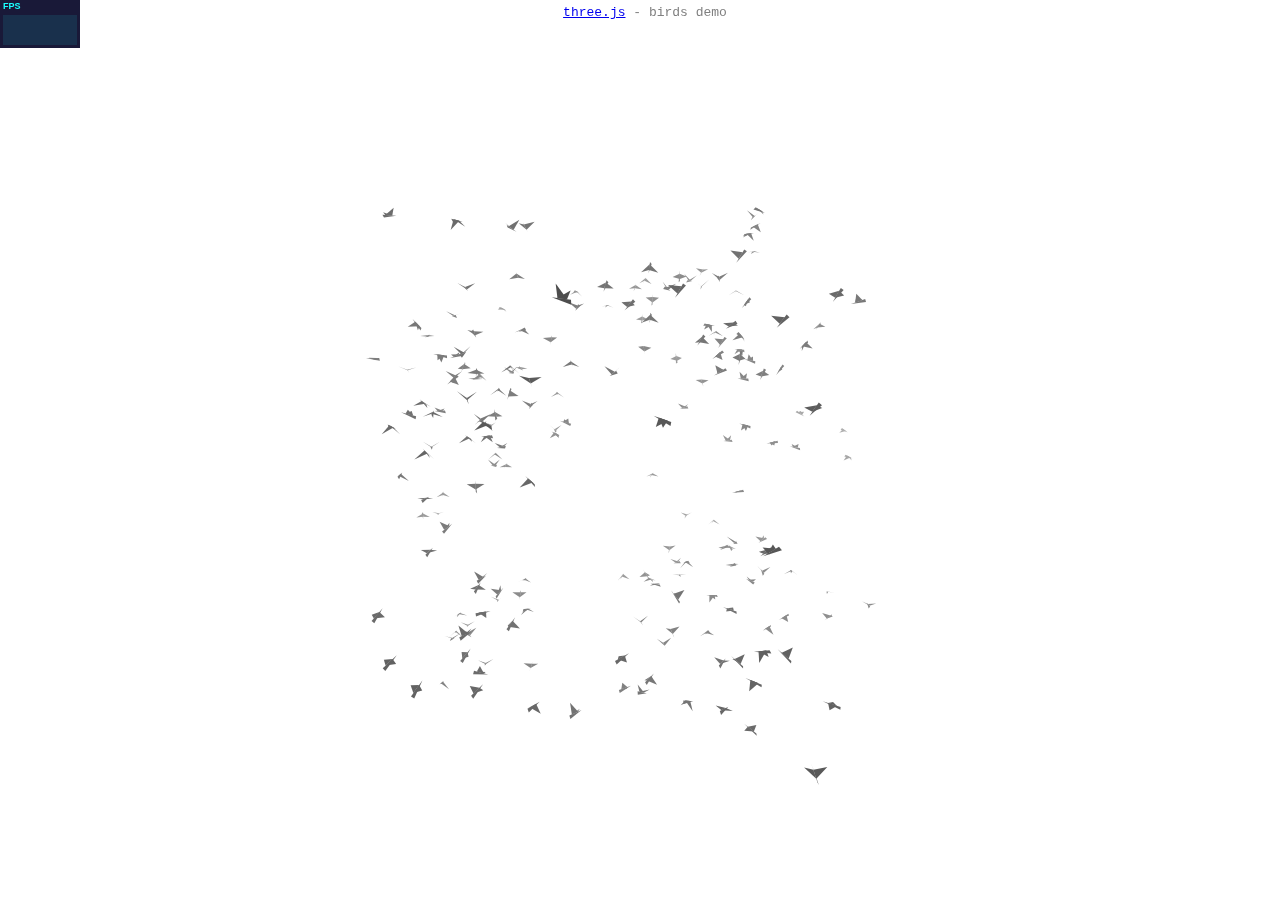
<file: webApp/js/libs/three.js-master/examples/canvas_geometry_birds.html>
<!DOCTYPE html>
<html lang="en">
	<head>
		<title>three.js canvas - geometry - birds</title>
		<meta charset="utf-8">
		<meta name="viewport" content="width=device-width, user-scalable=no, minimum-scale=1.0, maximum-scale=1.0">
		<style>
			body {
				color: #808080;
				font-family:Monospace;
				font-size:13px;
				text-align:center;

				background-color: #ffffff;
				margin: 0px;
				overflow: hidden;
			}

			#info {
				position: absolute;
				top: 0px; width: 100%;
				padding: 5px;
			}
		</style>
	</head>
	<body>

		<div id="container"></div>
		<div id="info"><a href="http://threejs.org" target="_blank">three.js</a> - birds demo</div>

		<script src="../build/three.js"></script>

		<script src="js/renderers/Projector.js"></script>
		<script src="js/renderers/CanvasRenderer.js"></script>

		<script src="js/libs/stats.min.js"></script>

		<script src="obj/Bird.js"></script>

		<script>

			// Based on http://www.openprocessing.org/visuals/?visualID=6910

			var Boid = function() {

				var vector = new THREE.Vector3(),
				_acceleration, _width = 500, _height = 500, _depth = 200, _goal, _neighborhoodRadius = 100,
				_maxSpeed = 4, _maxSteerForce = 0.1, _avoidWalls = false;

				this.position = new THREE.Vector3();
				this.velocity = new THREE.Vector3();
				_acceleration = new THREE.Vector3();

				this.setGoal = function ( target ) {

					_goal = target;

				};

				this.setAvoidWalls = function ( value ) {

					_avoidWalls = value;

				};

				this.setWorldSize = function ( width, height, depth ) {

					_width = width;
					_height = height;
					_depth = depth;

				};

				this.run = function ( boids ) {

					if ( _avoidWalls ) {

						vector.set( - _width, this.position.y, this.position.z );
						vector = this.avoid( vector );
						vector.multiplyScalar( 5 );
						_acceleration.add( vector );

						vector.set( _width, this.position.y, this.position.z );
						vector = this.avoid( vector );
						vector.multiplyScalar( 5 );
						_acceleration.add( vector );

						vector.set( this.position.x, - _height, this.position.z );
						vector = this.avoid( vector );
						vector.multiplyScalar( 5 );
						_acceleration.add( vector );

						vector.set( this.position.x, _height, this.position.z );
						vector = this.avoid( vector );
						vector.multiplyScalar( 5 );
						_acceleration.add( vector );

						vector.set( this.position.x, this.position.y, - _depth );
						vector = this.avoid( vector );
						vector.multiplyScalar( 5 );
						_acceleration.add( vector );

						vector.set( this.position.x, this.position.y, _depth );
						vector = this.avoid( vector );
						vector.multiplyScalar( 5 );
						_acceleration.add( vector );

					}/* else {

						this.checkBounds();

					}
					*/

					if ( Math.random() > 0.5 ) {

						this.flock( boids );

					}

					this.move();

				};

				this.flock = function ( boids ) {

					if ( _goal ) {

						_acceleration.add( this.reach( _goal, 0.005 ) );

					}

					_acceleration.add( this.alignment( boids ) );
					_acceleration.add( this.cohesion( boids ) );
					_acceleration.add( this.separation( boids ) );

				};

				this.move = function () {

					this.velocity.add( _acceleration );

					var l = this.velocity.length();

					if ( l > _maxSpeed ) {

						this.velocity.divideScalar( l / _maxSpeed );

					}

					this.position.add( this.velocity );
					_acceleration.set( 0, 0, 0 );

				};

				this.checkBounds = function () {

					if ( this.position.x >   _width ) this.position.x = - _width;
					if ( this.position.x < - _width ) this.position.x =   _width;
					if ( this.position.y >   _height ) this.position.y = - _height;
					if ( this.position.y < - _height ) this.position.y =  _height;
					if ( this.position.z >  _depth ) this.position.z = - _depth;
					if ( this.position.z < - _depth ) this.position.z =  _depth;

				};

				//

				this.avoid = function ( target ) {

					var steer = new THREE.Vector3();

					steer.copy( this.position );
					steer.sub( target );

					steer.multiplyScalar( 1 / this.position.distanceToSquared( target ) );

					return steer;

				};

				this.repulse = function ( target ) {

					var distance = this.position.distanceTo( target );

					if ( distance < 150 ) {

						var steer = new THREE.Vector3();

						steer.subVectors( this.position, target );
						steer.multiplyScalar( 0.5 / distance );

						_acceleration.add( steer );

					}

				};

				this.reach = function ( target, amount ) {

					var steer = new THREE.Vector3();

					steer.subVectors( target, this.position );
					steer.multiplyScalar( amount );

					return steer;

				};

				this.alignment = function ( boids ) {

					var boid, velSum = new THREE.Vector3(),
					count = 0;

					for ( var i = 0, il = boids.length; i < il; i++ ) {

						if ( Math.random() > 0.6 ) continue;

						boid = boids[ i ];

						distance = boid.position.distanceTo( this.position );

						if ( distance > 0 && distance <= _neighborhoodRadius ) {

							velSum.add( boid.velocity );
							count++;

						}

					}

					if ( count > 0 ) {

						velSum.divideScalar( count );

						var l = velSum.length();

						if ( l > _maxSteerForce ) {

							velSum.divideScalar( l / _maxSteerForce );

						}

					}

					return velSum;

				};

				this.cohesion = function ( boids ) {

					var boid, distance,
					posSum = new THREE.Vector3(),
					steer = new THREE.Vector3(),
					count = 0;

					for ( var i = 0, il = boids.length; i < il; i ++ ) {

						if ( Math.random() > 0.6 ) continue;

						boid = boids[ i ];
						distance = boid.position.distanceTo( this.position );

						if ( distance > 0 && distance <= _neighborhoodRadius ) {

							posSum.add( boid.position );
							count++;

						}

					}

					if ( count > 0 ) {

						posSum.divideScalar( count );

					}

					steer.subVectors( posSum, this.position );

					var l = steer.length();

					if ( l > _maxSteerForce ) {

						steer.divideScalar( l / _maxSteerForce );

					}

					return steer;

				};

				this.separation = function ( boids ) {

					var boid, distance,
					posSum = new THREE.Vector3(),
					repulse = new THREE.Vector3();

					for ( var i = 0, il = boids.length; i < il; i ++ ) {

						if ( Math.random() > 0.6 ) continue;

						boid = boids[ i ];
						distance = boid.position.distanceTo( this.position );

						if ( distance > 0 && distance <= _neighborhoodRadius ) {

							repulse.subVectors( this.position, boid.position );
							repulse.normalize();
							repulse.divideScalar( distance );
							posSum.add( repulse );

						}

					}

					return posSum;

				}

			}

		</script>

		<script>

			var SCREEN_WIDTH = window.innerWidth,
			SCREEN_HEIGHT = window.innerHeight,
			SCREEN_WIDTH_HALF = SCREEN_WIDTH  / 2,
			SCREEN_HEIGHT_HALF = SCREEN_HEIGHT / 2;

			var camera, scene, renderer,
			birds, bird;

			var boid, boids;

			var stats;

			init();
			animate();

			function init() {

				camera = new THREE.PerspectiveCamera( 75, SCREEN_WIDTH / SCREEN_HEIGHT, 1, 10000 );
				camera.position.z = 450;

				scene = new THREE.Scene();

				birds = [];
				boids = [];

				for ( var i = 0; i < 200; i ++ ) {

					boid = boids[ i ] = new Boid();
					boid.position.x = Math.random() * 400 - 200;
					boid.position.y = Math.random() * 400 - 200;
					boid.position.z = Math.random() * 400 - 200;
					boid.velocity.x = Math.random() * 2 - 1;
					boid.velocity.y = Math.random() * 2 - 1;
					boid.velocity.z = Math.random() * 2 - 1;
					boid.setAvoidWalls( true );
					boid.setWorldSize( 500, 500, 400 );

					bird = birds[ i ] = new THREE.Mesh( new Bird(), new THREE.MeshBasicMaterial( { color:Math.random() * 0xffffff, side: THREE.DoubleSide } ) );
					bird.phase = Math.floor( Math.random() * 62.83 );
					scene.add( bird );


				}

				renderer = new THREE.CanvasRenderer();
				renderer.setClearColor( 0xffffff );
				renderer.setPixelRatio( window.devicePixelRatio );
				renderer.setSize( SCREEN_WIDTH, SCREEN_HEIGHT );

				document.addEventListener( 'mousemove', onDocumentMouseMove, false );
				document.body.appendChild( renderer.domElement );

				stats = new Stats();
				document.getElementById( 'container' ).appendChild(stats.dom);

				//

				window.addEventListener( 'resize', onWindowResize, false );

			}

			function onWindowResize() {

				camera.aspect = window.innerWidth / window.innerHeight;
				camera.updateProjectionMatrix();

				renderer.setSize( window.innerWidth, window.innerHeight );

			}

			function onDocumentMouseMove( event ) {

				var vector = new THREE.Vector3( event.clientX - SCREEN_WIDTH_HALF, - event.clientY + SCREEN_HEIGHT_HALF, 0 );

				for ( var i = 0, il = boids.length; i < il; i++ ) {

					boid = boids[ i ];

					vector.z = boid.position.z;

					boid.repulse( vector );

				}

			}

			//

			function animate() {

				requestAnimationFrame( animate );

				stats.begin();
				render();
				stats.end();

			}

			function render() {

				for ( var i = 0, il = birds.length; i < il; i++ ) {

					boid = boids[ i ];
					boid.run( boids );

					bird = birds[ i ];
					bird.position.copy( boids[ i ].position );

					color = bird.material.color;
					color.r = color.g = color.b = ( 500 - bird.position.z ) / 1000;

					bird.rotation.y = Math.atan2( - boid.velocity.z, boid.velocity.x );
					bird.rotation.z = Math.asin( boid.velocity.y / boid.velocity.length() );

					bird.phase = ( bird.phase + ( Math.max( 0, bird.rotation.z ) + 0.1 )  ) % 62.83;
					bird.geometry.vertices[ 5 ].y = bird.geometry.vertices[ 4 ].y = Math.sin( bird.phase ) * 5;

				}

				renderer.render( scene, camera );

			}

		</script>

	</body>
</html>
</file>
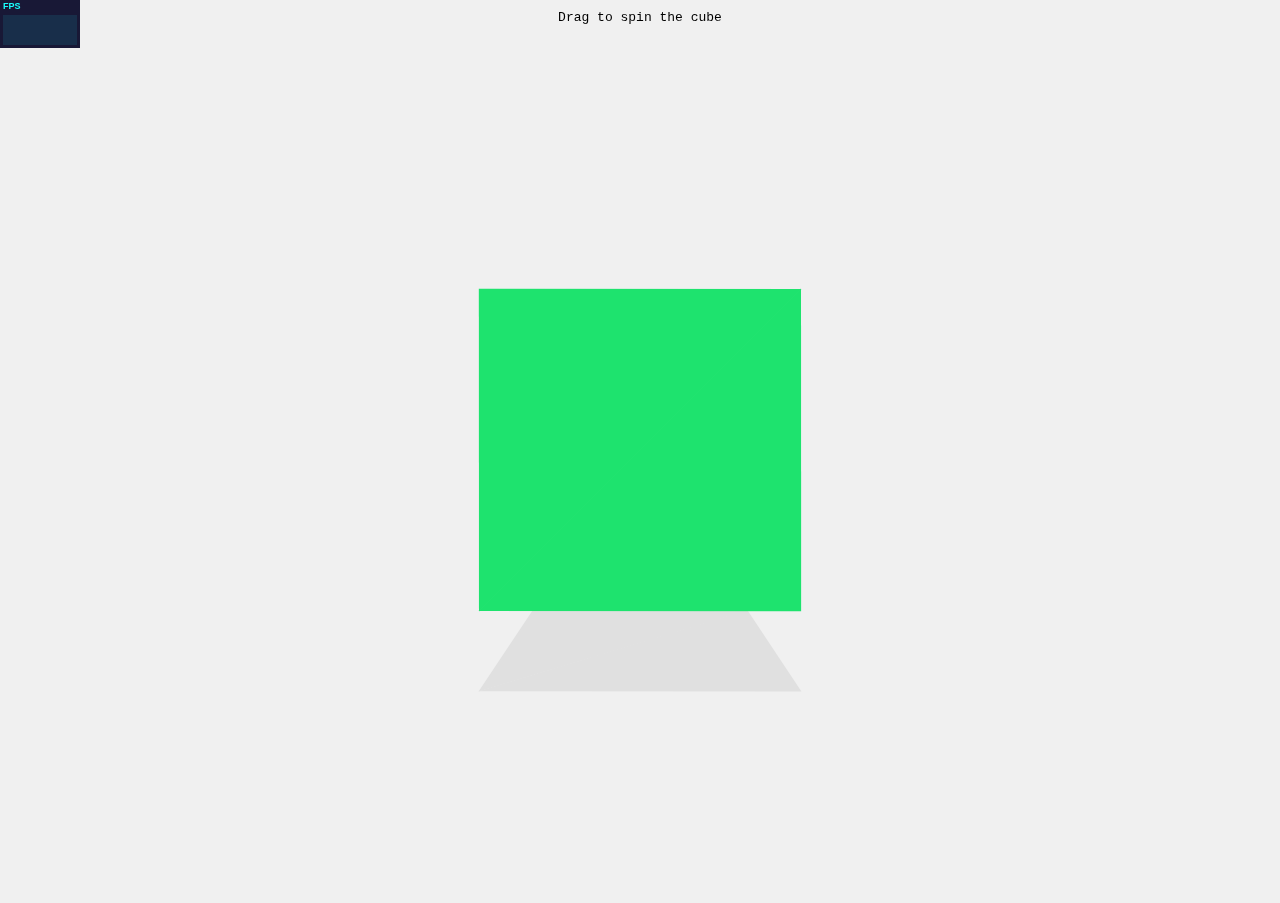
<file: webApp/js/libs/three.js-master/examples/canvas_geometry_cube.html>
<!DOCTYPE html>
<html lang="en">
	<head>
		<title>three.js canvas - geometry - cube</title>
		<meta charset="utf-8">
		<meta name="viewport" content="width=device-width, user-scalable=no, minimum-scale=1.0, maximum-scale=1.0">
		<style>
			body {
				font-family: Monospace;
				background-color: #f0f0f0;
				margin: 0px;
				overflow: hidden;
			}
		</style>
	</head>
	<body>

		<script src="../build/three.js"></script>

		<script src="js/renderers/Projector.js"></script>
		<script src="js/renderers/CanvasRenderer.js"></script>

		<script src="js/libs/stats.min.js"></script>

		<script>

			var container, stats;

			var camera, scene, renderer;

			var cube, plane;

			var targetRotation = 0;
			var targetRotationOnMouseDown = 0;

			var mouseX = 0;
			var mouseXOnMouseDown = 0;

			var windowHalfX = window.innerWidth / 2;
			var windowHalfY = window.innerHeight / 2;

			init();
			animate();

			function init() {

				container = document.createElement( 'div' );
				document.body.appendChild( container );

				var info = document.createElement( 'div' );
				info.style.position = 'absolute';
				info.style.top = '10px';
				info.style.width = '100%';
				info.style.textAlign = 'center';
				info.innerHTML = 'Drag to spin the cube';
				container.appendChild( info );

				camera = new THREE.PerspectiveCamera( 70, window.innerWidth / window.innerHeight, 1, 1000 );
				camera.position.y = 150;
				camera.position.z = 500;

				scene = new THREE.Scene();

				// Cube

				var geometry = new THREE.BoxGeometry( 200, 200, 200 );

				for ( var i = 0; i < geometry.faces.length; i += 2 ) {

					var hex = Math.random() * 0xffffff;
					geometry.faces[ i ].color.setHex( hex );
					geometry.faces[ i + 1 ].color.setHex( hex );

				}

				var material = new THREE.MeshBasicMaterial( { vertexColors: THREE.FaceColors, overdraw: 0.5 } );

				cube = new THREE.Mesh( geometry, material );
				cube.position.y = 150;
				scene.add( cube );

				// Plane

				var geometry = new THREE.PlaneBufferGeometry( 200, 200 );
				geometry.rotateX( - Math.PI / 2 );

				var material = new THREE.MeshBasicMaterial( { color: 0xe0e0e0, overdraw: 0.5 } );

				plane = new THREE.Mesh( geometry, material );
				scene.add( plane );

				renderer = new THREE.CanvasRenderer();
				renderer.setClearColor( 0xf0f0f0 );
				renderer.setPixelRatio( window.devicePixelRatio );
				renderer.setSize( window.innerWidth, window.innerHeight );
				container.appendChild( renderer.domElement );

				stats = new Stats();
				container.appendChild( stats.dom );

				document.addEventListener( 'mousedown', onDocumentMouseDown, false );
				document.addEventListener( 'touchstart', onDocumentTouchStart, false );
				document.addEventListener( 'touchmove', onDocumentTouchMove, false );

				//

				window.addEventListener( 'resize', onWindowResize, false );

			}

			function onWindowResize() {

				windowHalfX = window.innerWidth / 2;
				windowHalfY = window.innerHeight / 2;

				camera.aspect = window.innerWidth / window.innerHeight;
				camera.updateProjectionMatrix();

				renderer.setSize( window.innerWidth, window.innerHeight );

			}

			//

			function onDocumentMouseDown( event ) {

				event.preventDefault();

				document.addEventListener( 'mousemove', onDocumentMouseMove, false );
				document.addEventListener( 'mouseup', onDocumentMouseUp, false );
				document.addEventListener( 'mouseout', onDocumentMouseOut, false );

				mouseXOnMouseDown = event.clientX - windowHalfX;
				targetRotationOnMouseDown = targetRotation;

			}

			function onDocumentMouseMove( event ) {

				mouseX = event.clientX - windowHalfX;

				targetRotation = targetRotationOnMouseDown + ( mouseX - mouseXOnMouseDown ) * 0.02;

			}

			function onDocumentMouseUp( event ) {

				document.removeEventListener( 'mousemove', onDocumentMouseMove, false );
				document.removeEventListener( 'mouseup', onDocumentMouseUp, false );
				document.removeEventListener( 'mouseout', onDocumentMouseOut, false );

			}

			function onDocumentMouseOut( event ) {

				document.removeEventListener( 'mousemove', onDocumentMouseMove, false );
				document.removeEventListener( 'mouseup', onDocumentMouseUp, false );
				document.removeEventListener( 'mouseout', onDocumentMouseOut, false );

			}

			function onDocumentTouchStart( event ) {

				if ( event.touches.length === 1 ) {

					event.preventDefault();

					mouseXOnMouseDown = event.touches[ 0 ].pageX - windowHalfX;
					targetRotationOnMouseDown = targetRotation;

				}

			}

			function onDocumentTouchMove( event ) {

				if ( event.touches.length === 1 ) {

					event.preventDefault();

					mouseX = event.touches[ 0 ].pageX - windowHalfX;
					targetRotation = targetRotationOnMouseDown + ( mouseX - mouseXOnMouseDown ) * 0.05;

				}

			}

			//

			function animate() {

				requestAnimationFrame( animate );

				stats.begin();
				render();
				stats.end();

			}

			function render() {

				plane.rotation.y = cube.rotation.y += ( targetRotation - cube.rotation.y ) * 0.05;
				renderer.render( scene, camera );

			}

		</script>

	</body>
</html>
</file>
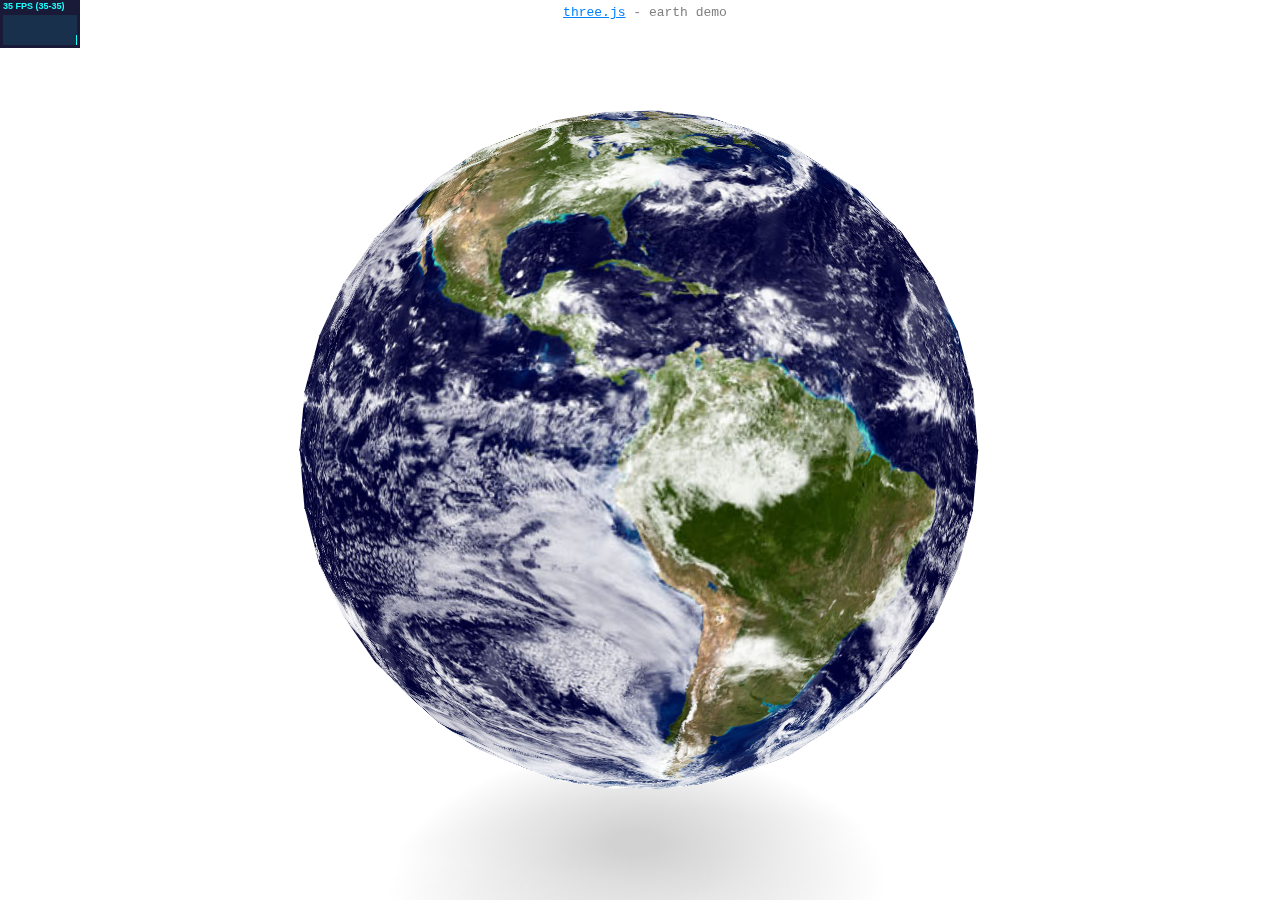
<file: webApp/js/libs/three.js-master/examples/canvas_geometry_earth.html>
<!DOCTYPE html>
<html lang="en">
	<head>
		<title>three.js canvas - geometry - earth</title>
		<meta charset="utf-8">
		<meta name="viewport" content="width=device-width, user-scalable=no, minimum-scale=1.0, maximum-scale=1.0">
		<style>
			body {
				color: #808080;
				font-family:Monospace;
				font-size:13px;
				text-align:center;

				background-color: #ffffff;
				margin: 0px;
				overflow: hidden;
			}

			#info {
				position: absolute;
				top: 0px; width: 100%;
				padding: 5px;
			}

			a {

				color: #0080ff;
			}

		</style>
	</head>
	<body>

		<div id="container"></div>
		<div id="info"><a href="http://threejs.org" target="_blank">three.js</a> - earth demo</div>

		<script src="../build/three.js"></script>

		<script src="js/renderers/Projector.js"></script>
		<script src="js/renderers/CanvasRenderer.js"></script>

		<script src="js/libs/stats.min.js"></script>

		<script>

			var container, stats;
			var camera, scene, renderer;
			var group;
			var mouseX = 0, mouseY = 0;

			var windowHalfX = window.innerWidth / 2;
			var windowHalfY = window.innerHeight / 2;

			init();
			animate();

			function init() {

				container = document.getElementById( 'container' );

				camera = new THREE.PerspectiveCamera( 60, window.innerWidth / window.innerHeight, 1, 2000 );
				camera.position.z = 500;

				scene = new THREE.Scene();

				group = new THREE.Group();
				scene.add( group );

				// earth

				var loader = new THREE.TextureLoader();
				loader.load( 'textures/land_ocean_ice_cloud_2048.jpg', function ( texture ) {

					var geometry = new THREE.SphereGeometry( 200, 20, 20 );

					var material = new THREE.MeshBasicMaterial( { map: texture, overdraw: 0.5 } );
					var mesh = new THREE.Mesh( geometry, material );
					group.add( mesh );

				} );

				// shadow

				var canvas = document.createElement( 'canvas' );
				canvas.width = 128;
				canvas.height = 128;

				var context = canvas.getContext( '2d' );
				var gradient = context.createRadialGradient(
					canvas.width / 2,
					canvas.height / 2,
					0,
					canvas.width / 2,
					canvas.height / 2,
					canvas.width / 2
				);
				gradient.addColorStop( 0.1, 'rgba(210,210,210,1)' );
				gradient.addColorStop( 1, 'rgba(255,255,255,1)' );

				context.fillStyle = gradient;
				context.fillRect( 0, 0, canvas.width, canvas.height );

				var texture = new THREE.CanvasTexture( canvas );

				var geometry = new THREE.PlaneBufferGeometry( 300, 300, 3, 3 );
				var material = new THREE.MeshBasicMaterial( { map: texture, overdraw: 0.5 } );

				var mesh = new THREE.Mesh( geometry, material );
				mesh.position.y = - 250;
				mesh.rotation.x = - Math.PI / 2;
				group.add( mesh );

				renderer = new THREE.CanvasRenderer();
				renderer.setClearColor( 0xffffff );
				renderer.setPixelRatio( window.devicePixelRatio );
				renderer.setSize( window.innerWidth, window.innerHeight );
				container.appendChild( renderer.domElement );

				stats = new Stats();
				container.appendChild( stats.dom );

				document.addEventListener( 'mousemove', onDocumentMouseMove, false );

				//

				window.addEventListener( 'resize', onWindowResize, false );

			}

			function onWindowResize() {

				windowHalfX = window.innerWidth / 2;
				windowHalfY = window.innerHeight / 2;

				camera.aspect = window.innerWidth / window.innerHeight;
				camera.updateProjectionMatrix();

				renderer.setSize( window.innerWidth, window.innerHeight );

			}

			function onDocumentMouseMove( event ) {

				mouseX = ( event.clientX - windowHalfX );
				mouseY = ( event.clientY - windowHalfY );

			}

			//

			function animate() {

				requestAnimationFrame( animate );

				render();
				stats.update();

			}

			function render() {

				camera.position.x += ( mouseX - camera.position.x ) * 0.05;
				camera.position.y += ( - mouseY - camera.position.y ) * 0.05;
				camera.lookAt( scene.position );

				group.rotation.y -= 0.005;

				renderer.render( scene, camera );

			}


		</script>

	</body>
</html>
</file>
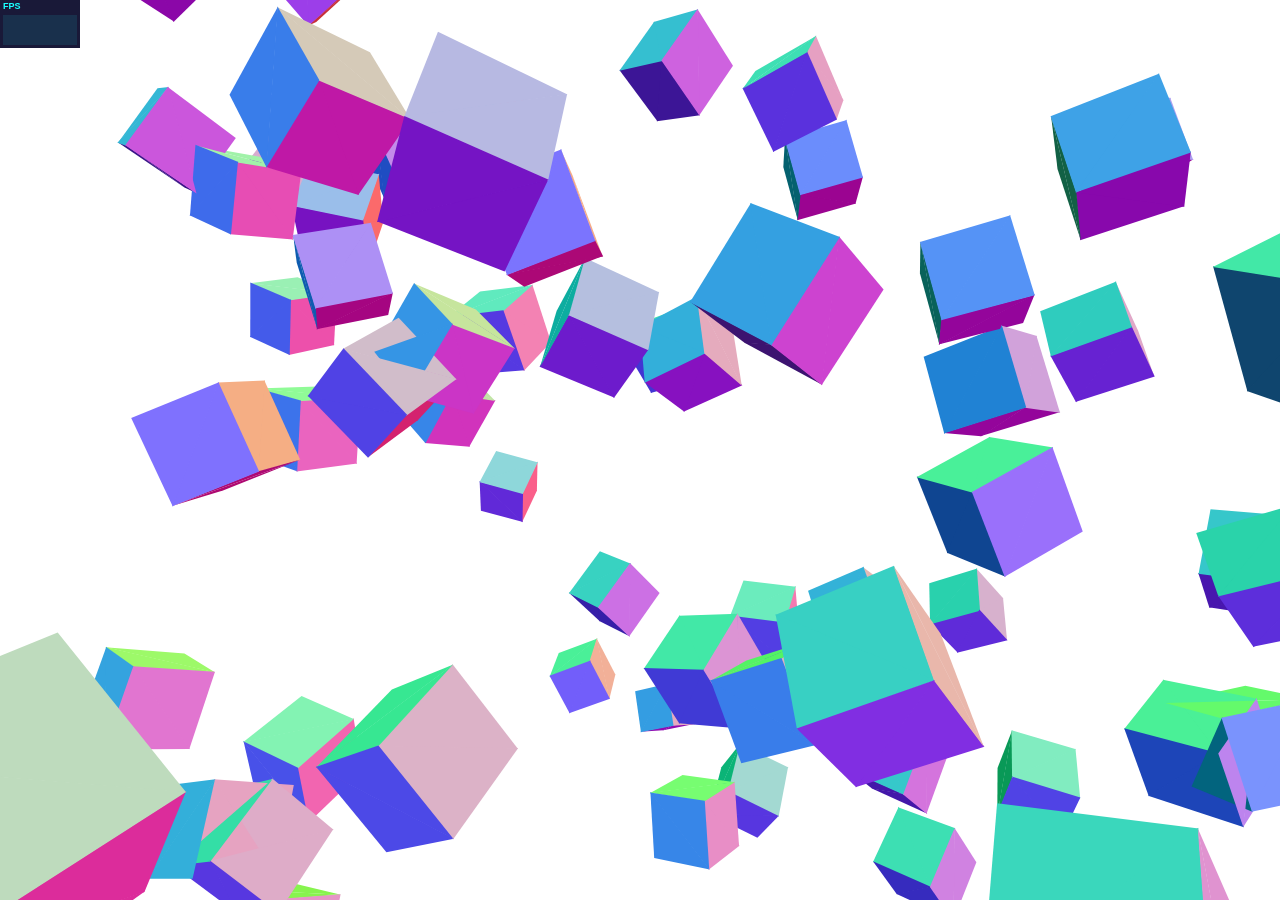
<file: webApp/js/libs/three.js-master/examples/canvas_geometry_hierarchy.html>
<!DOCTYPE html>
<html lang="en">
	<head>
		<title>three.js canvas - geometry - hierarchy</title>
		<meta charset="utf-8">
		<meta name="viewport" content="width=device-width, user-scalable=no, minimum-scale=1.0, maximum-scale=1.0">
		<style>
			body {
				background:#fff;
				padding:0;
				margin:0;
				font-weight: bold;
				overflow:hidden;
			}
		</style>
	</head>
	<body>

		<script src="../build/three.js"></script>

		<script src="js/renderers/Projector.js"></script>
		<script src="js/renderers/CanvasRenderer.js"></script>

		<script src="js/libs/stats.min.js"></script>

		<script>

			var container, stats;

			var camera, scene, renderer;

			var geometry, group;

			var mouseX = 0, mouseY = 0;

			var windowHalfX = window.innerWidth / 2;
			var windowHalfY = window.innerHeight / 2;

			document.addEventListener( 'mousemove', onDocumentMouseMove, false );

			init();
			animate();

			function init() {

				container = document.createElement( 'div' );
				document.body.appendChild( container );

				camera = new THREE.PerspectiveCamera( 60, window.innerWidth / window.innerHeight, 1, 10000 );
				camera.position.z = 500;

				scene = new THREE.Scene();

				var geometry = new THREE.BoxGeometry( 100, 100, 100 );
				var material = new THREE.MeshNormalMaterial( { overdraw: 0.5 } );

				group = new THREE.Group();

				for ( var i = 0; i < 200; i ++ ) {

					var mesh = new THREE.Mesh( geometry, material );
					mesh.position.x = Math.random() * 2000 - 1000;
					mesh.position.y = Math.random() * 2000 - 1000;
					mesh.position.z = Math.random() * 2000 - 1000;
					mesh.rotation.x = Math.random() * 2 * Math.PI;
					mesh.rotation.y = Math.random() * 2 * Math.PI;
					mesh.matrixAutoUpdate = false;
					mesh.updateMatrix();
					group.add( mesh );

				}

				scene.add( group );

				renderer = new THREE.CanvasRenderer();
				renderer.setClearColor( 0xffffff );
				renderer.setPixelRatio( window.devicePixelRatio );
				renderer.setSize( window.innerWidth, window.innerHeight );
				container.appendChild( renderer.domElement );

				stats = new Stats();
				container.appendChild( stats.dom );

				//

				window.addEventListener( 'resize', onWindowResize, false );

			}

			function onWindowResize() {

				windowHalfX = window.innerWidth / 2;
				windowHalfY = window.innerHeight / 2;

				camera.aspect = window.innerWidth / window.innerHeight;
				camera.updateProjectionMatrix();

				renderer.setSize( window.innerWidth, window.innerHeight );

			}

			function onDocumentMouseMove(event) {

				mouseX = ( event.clientX - windowHalfX ) * 10;
				mouseY = ( event.clientY - windowHalfY ) * 10;

			}

			//

			function animate() {

				requestAnimationFrame( animate );

				render();
				stats.update();

			}

			function render() {

				camera.position.x += ( mouseX - camera.position.x ) * .05;
				camera.position.y += ( - mouseY - camera.position.y ) * .05;
				camera.lookAt( scene.position );

				var currentSeconds = Date.now();
				group.rotation.x = Math.sin( currentSeconds * 0.0007 ) * 0.5;
				group.rotation.y = Math.sin( currentSeconds * 0.0003 ) * 0.5;
				group.rotation.z = Math.sin( currentSeconds * 0.0002 ) * 0.5;

				renderer.render( scene, camera );

			}

		</script>

	</body>
</html>
</file>
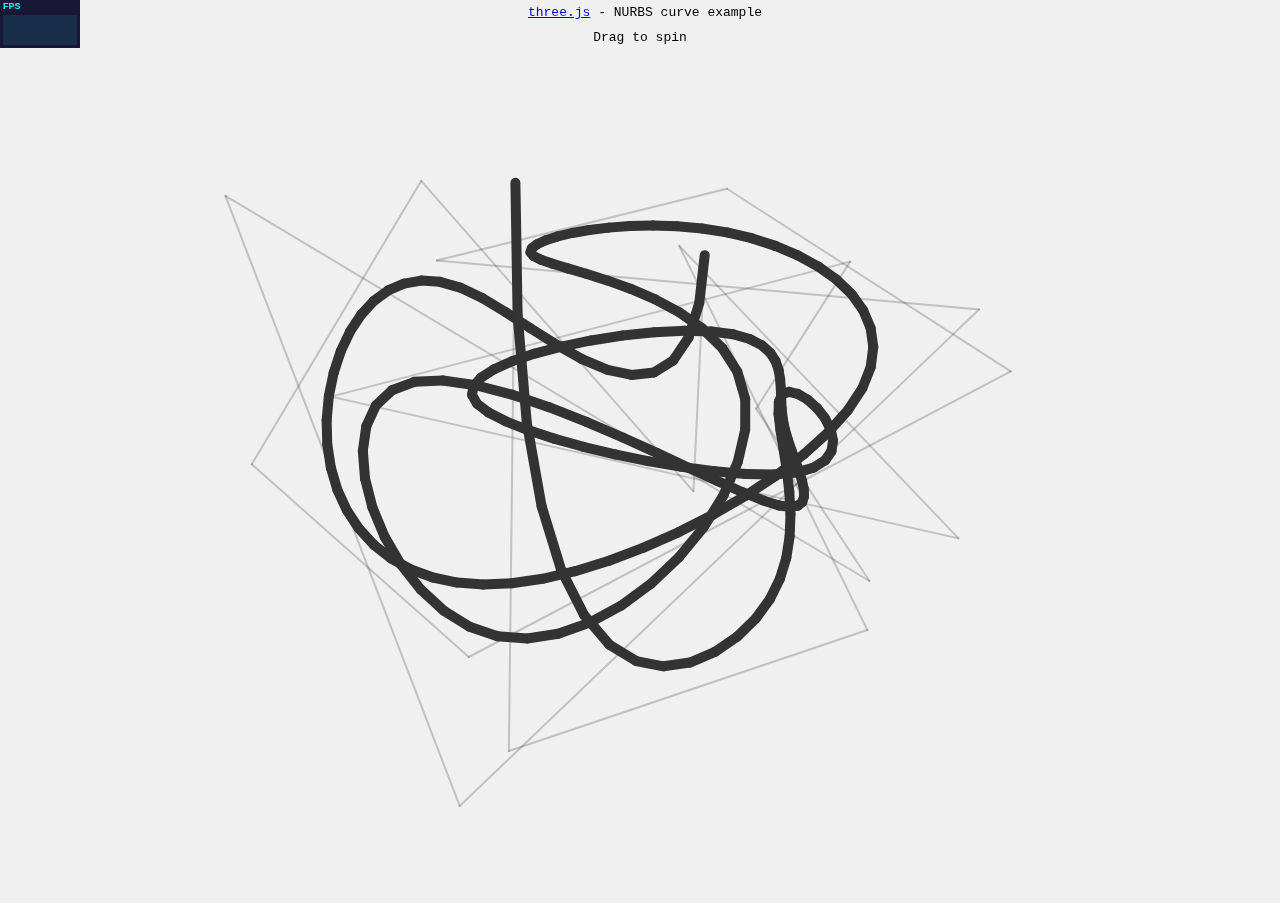
<file: webApp/js/libs/three.js-master/examples/canvas_geometry_nurbs.html>
<!DOCTYPE html>
<html lang="en">
	<head>
		<title>three.js canvas - geometry - NURBS</title>
		<meta charset="utf-8">
		<meta name="viewport" content="width=device-width, user-scalable=no, minimum-scale=1.0, maximum-scale=1.0">
		<style>
			body {
				font-family: Monospace;
				background-color: #f0f0f0;
				margin: 0px;
				overflow: hidden;
			}
			#info {
				position: absolute;
				top: 0px;
				width: 100%;
				padding: 5px;
				text-align:center;
			}
		</style>
	</head>
	<body>
		<canvas id="debug" style="position:absolute; left:100px"></canvas>

		<div id="info"><a href="http://threejs.org" target="_blank">three.js</a> - NURBS curve example</div>

		<script src="../build/three.js"></script>

		<script src="js/curves/NURBSCurve.js"></script>
		<script src="js/curves/NURBSUtils.js"></script>

		<script src="js/renderers/Projector.js"></script>
		<script src="js/renderers/CanvasRenderer.js"></script>

		<script src="js/libs/stats.min.js"></script>

		<script>

			var container, stats;

			var camera, scene, renderer;
			var group;

			var targetRotation = 0;
			var targetRotationOnMouseDown = 0;

			var mouseX = 0;
			var mouseXOnMouseDown = 0;

			var windowHalfX = window.innerWidth / 2;
			var windowHalfY = window.innerHeight / 2;

			init();
			animate();

			function init() {

				container = document.createElement( 'div' );
				document.body.appendChild( container );

				var info = document.createElement( 'div' );
				info.style.position = 'absolute';
				info.style.top = '30px';
				info.style.width = '100%';
				info.style.textAlign = 'center';
				info.innerHTML = 'Drag to spin';
				container.appendChild( info );

				camera = new THREE.PerspectiveCamera( 50, window.innerWidth / window.innerHeight, 1, 1000 );
				camera.position.set( 0, 150, 500 );

				scene = new THREE.Scene();

				group = new THREE.Group();
				group.position.y = 50;
				scene.add( group );

				// NURBS curve

				var nurbsControlPoints = [];
				var nurbsKnots = [];
				var nurbsDegree = 3;

				for ( var i = 0; i <= nurbsDegree; i ++ ) {

					nurbsKnots.push( 0 );

				}

				for ( var i = 0, j = 20; i < j; i ++ ) {

					nurbsControlPoints.push(
						new THREE.Vector4(
							Math.random() * 400 - 200,
							Math.random() * 400,
							Math.random() * 400 - 200,
							1 // weight of control point: higher means stronger attraction
						)
					);

					var knot = ( i + 1 ) / ( j - nurbsDegree );
					nurbsKnots.push( THREE.Math.clamp( knot, 0, 1 ) );

				}

				var nurbsCurve = new THREE.NURBSCurve(nurbsDegree, nurbsKnots, nurbsControlPoints);

				var nurbsGeometry = new THREE.Geometry();
				nurbsGeometry.vertices = nurbsCurve.getPoints( 200 );
				var nurbsMaterial = new THREE.LineBasicMaterial( { linewidth: 10, color: 0x333333 } );

				var nurbsLine = new THREE.Line( nurbsGeometry, nurbsMaterial );
				nurbsLine.position.set( 0, -100, 0 );

				var nurbsControlPointsGeometry = new THREE.Geometry();
				nurbsControlPointsGeometry.vertices = nurbsCurve.controlPoints;
				var nurbsControlPointsMaterial = new THREE.LineBasicMaterial( { linewidth: 2, color: 0x333333, opacity: 0.25 } );

				var nurbsControlPointsLine = new THREE.Line( nurbsControlPointsGeometry, nurbsControlPointsMaterial );
				nurbsControlPointsLine.position.copy( nurbsLine.position );

				group.add( nurbsLine, nurbsControlPointsLine );
				// this also works:
				// group.add( nurbsLine ).add( nurbsControlPointsLine );

				//

				renderer = new THREE.CanvasRenderer();
				renderer.setClearColor( 0xf0f0f0 );
				renderer.setPixelRatio( window.devicePixelRatio );
				renderer.setSize( window.innerWidth, window.innerHeight );
				container.appendChild( renderer.domElement );

				stats = new Stats();
				container.appendChild( stats.dom );

				document.addEventListener( 'mousedown', onDocumentMouseDown, false );
				document.addEventListener( 'touchstart', onDocumentTouchStart, false );
				document.addEventListener( 'touchmove', onDocumentTouchMove, false );

				//

				window.addEventListener( 'resize', onWindowResize, false );

			}

			function onWindowResize() {

				windowHalfX = window.innerWidth / 2;
				windowHalfY = window.innerHeight / 2;

				camera.aspect = window.innerWidth / window.innerHeight;
				camera.updateProjectionMatrix();

				renderer.setSize( window.innerWidth, window.innerHeight );

			}

			//

			function onDocumentMouseDown( event ) {

				event.preventDefault();

				document.addEventListener( 'mousemove', onDocumentMouseMove, false );
				document.addEventListener( 'mouseup', onDocumentMouseUp, false );
				document.addEventListener( 'mouseout', onDocumentMouseOut, false );

				mouseXOnMouseDown = event.clientX - windowHalfX;
				targetRotationOnMouseDown = targetRotation;

			}

			function onDocumentMouseMove( event ) {

				mouseX = event.clientX - windowHalfX;

				targetRotation = targetRotationOnMouseDown + ( mouseX - mouseXOnMouseDown ) * 0.02;

			}

			function onDocumentMouseUp( event ) {

				document.removeEventListener( 'mousemove', onDocumentMouseMove, false );
				document.removeEventListener( 'mouseup', onDocumentMouseUp, false );
				document.removeEventListener( 'mouseout', onDocumentMouseOut, false );

			}

			function onDocumentMouseOut( event ) {

				document.removeEventListener( 'mousemove', onDocumentMouseMove, false );
				document.removeEventListener( 'mouseup', onDocumentMouseUp, false );
				document.removeEventListener( 'mouseout', onDocumentMouseOut, false );

			}

			function onDocumentTouchStart( event ) {

				if ( event.touches.length == 1 ) {

					event.preventDefault();

					mouseXOnMouseDown = event.touches[ 0 ].pageX - windowHalfX;
					targetRotationOnMouseDown = targetRotation;

				}

			}

			function onDocumentTouchMove( event ) {

				if ( event.touches.length == 1 ) {

					event.preventDefault();

					mouseX = event.touches[ 0 ].pageX - windowHalfX;
					targetRotation = targetRotationOnMouseDown + ( mouseX - mouseXOnMouseDown ) * 0.05;

				}

			}

			//

			function animate() {

				requestAnimationFrame( animate );

				render();
				stats.update();

			}

			function render() {

				group.rotation.y += ( targetRotation - group.rotation.y ) * 0.05;
				renderer.render( scene, camera );

			}

		</script>

	</body>
</html>
</file>
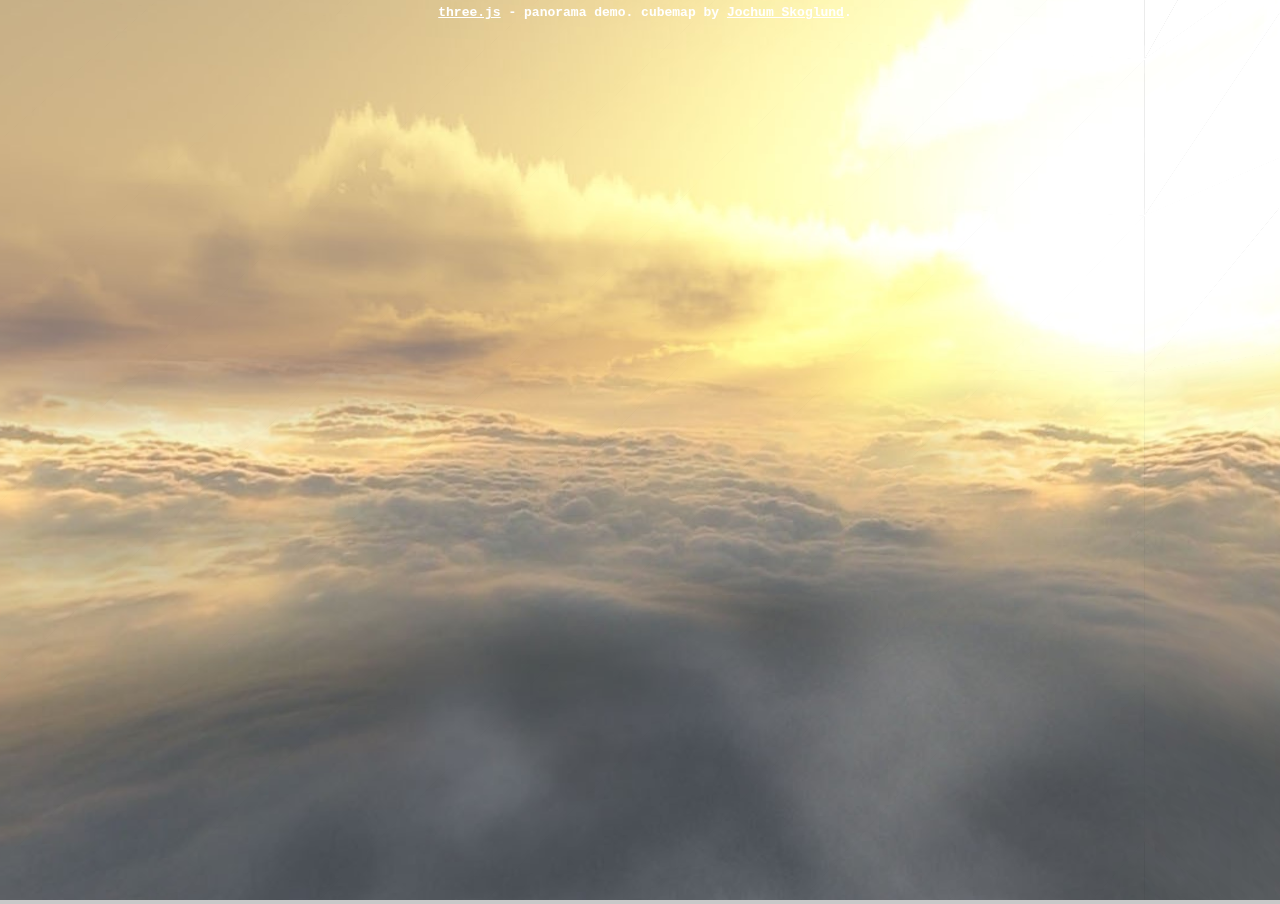
<file: webApp/js/libs/three.js-master/examples/canvas_geometry_panorama.html>
<!DOCTYPE html>
<html lang="en">
	<head>
		<title>three.js canvas - panorama demo</title>
		<meta charset="utf-8">
		<meta name="viewport" content="width=device-width, user-scalable=no, minimum-scale=1.0, maximum-scale=1.0">
		<style>
			body {
				background-color: rgb(200,200,200);
				margin: 0px;
				overflow: hidden;
			}

			#info {
				position: absolute;
				top: 0px; width: 100%;
				color: #ffffff;
				padding: 5px;
				font-family:Monospace;
				font-size:13px;
				font-weight: bold;
				text-align:center;
			}

			a {
				color: #ffffff;
			}
		</style>
	</head>
	<body>

		<div id="container"></div>
		<div id="info"><a href="http://threejs.org" target="_blank">three.js</a> - panorama demo. cubemap by <a href="http://www.zfight.com/" target="_blank">Jochum Skoglund</a>.</div>

		<script src="../build/three.js"></script>

		<script src="js/renderers/Projector.js"></script>
		<script src="js/renderers/CanvasRenderer.js"></script>

		<script>

			var camera, scene, renderer;

			var texture_placeholder,
			isUserInteracting = false,
			onMouseDownMouseX = 0, onMouseDownMouseY = 0,
			lon = 90, onMouseDownLon = 0,
			lat = 0, onMouseDownLat = 0,
			phi = 0, theta = 0,
			target = new THREE.Vector3();

			init();
			animate();

			function init() {

				var container, mesh;

				container = document.getElementById( 'container' );

				camera = new THREE.PerspectiveCamera( 75, window.innerWidth / window.innerHeight, 1, 1100 );

				scene = new THREE.Scene();

				texture_placeholder = document.createElement( 'canvas' );
				texture_placeholder.width = 128;
				texture_placeholder.height = 128;

				var context = texture_placeholder.getContext( '2d' );
				context.fillStyle = 'rgb( 200, 200, 200 )';
				context.fillRect( 0, 0, texture_placeholder.width, texture_placeholder.height );

				var materials = [

					loadTexture( 'textures/cube/skybox/px.jpg' ), // right
					loadTexture( 'textures/cube/skybox/nx.jpg' ), // left
					loadTexture( 'textures/cube/skybox/py.jpg' ), // top
					loadTexture( 'textures/cube/skybox/ny.jpg' ), // bottom
					loadTexture( 'textures/cube/skybox/pz.jpg' ), // back
					loadTexture( 'textures/cube/skybox/nz.jpg' )  // front

				];

				mesh = new THREE.Mesh( new THREE.BoxGeometry( 300, 300, 300, 7, 7, 7 ), new THREE.MultiMaterial( materials ) );
				mesh.scale.x = - 1;
				scene.add( mesh );

				renderer = new THREE.CanvasRenderer();
				renderer.setPixelRatio( window.devicePixelRatio );
				renderer.setSize( window.innerWidth, window.innerHeight );
				container.appendChild( renderer.domElement );

				document.addEventListener( 'mousedown', onDocumentMouseDown, false );
				document.addEventListener( 'mousemove', onDocumentMouseMove, false );
				document.addEventListener( 'mouseup', onDocumentMouseUp, false );
				document.addEventListener( 'mousewheel', onDocumentMouseWheel, false );

				document.addEventListener( 'touchstart', onDocumentTouchStart, false );
				document.addEventListener( 'touchmove', onDocumentTouchMove, false );

				//

				window.addEventListener( 'resize', onWindowResize, false );

			}

			function onWindowResize() {

				camera.aspect = window.innerWidth / window.innerHeight;
				camera.updateProjectionMatrix();

				renderer.setSize( window.innerWidth, window.innerHeight );

			}

			function loadTexture( path ) {

				var texture = new THREE.Texture( texture_placeholder );
				var material = new THREE.MeshBasicMaterial( { map: texture, overdraw: 0.5 } );

				var image = new Image();
				image.onload = function () {

					texture.image = this;
					texture.needsUpdate = true;

				};
				image.src = path;

				return material;

			}

			function onDocumentMouseDown( event ) {

				event.preventDefault();

				isUserInteracting = true;

				onPointerDownPointerX = event.clientX;
				onPointerDownPointerY = event.clientY;

				onPointerDownLon = lon;
				onPointerDownLat = lat;

			}

			function onDocumentMouseMove( event ) {

				if ( isUserInteracting === true ) {

					lon = ( onPointerDownPointerX - event.clientX ) * 0.1 + onPointerDownLon;
					lat = ( event.clientY - onPointerDownPointerY ) * 0.1 + onPointerDownLat;

				}

			}

			function onDocumentMouseUp( event ) {

				isUserInteracting = false;

			}

			function onDocumentMouseWheel( event ) {

				camera.fov -= event.wheelDeltaY * 0.05;
				camera.updateProjectionMatrix();

			}


			function onDocumentTouchStart( event ) {

				if ( event.touches.length == 1 ) {

					event.preventDefault();

					onPointerDownPointerX = event.touches[ 0 ].pageX;
					onPointerDownPointerY = event.touches[ 0 ].pageY;

					onPointerDownLon = lon;
					onPointerDownLat = lat;

				}

			}

			function onDocumentTouchMove( event ) {

				if ( event.touches.length == 1 ) {

					event.preventDefault();

					lon = ( onPointerDownPointerX - event.touches[0].pageX ) * 0.1 + onPointerDownLon;
					lat = ( event.touches[0].pageY - onPointerDownPointerY ) * 0.1 + onPointerDownLat;

				}

			}

			function animate() {

				requestAnimationFrame( animate );
				update();

			}

			function update() {

				if ( isUserInteracting === false ) {

					lon += 0.1;

				}

				lat = Math.max( - 85, Math.min( 85, lat ) );
				phi = THREE.Math.degToRad( 90 - lat );
				theta = THREE.Math.degToRad( lon );

				target.x = 500 * Math.sin( phi ) * Math.cos( theta );
				target.y = 500 * Math.cos( phi );
				target.z = 500 * Math.sin( phi ) * Math.sin( theta );

				camera.lookAt( target );

				renderer.render( scene, camera );

			}

		</script>
	</body>
</html>
</file>
<file: webApp/js/libs/three.js-master/editor/css/main.css>
body {
	font-family: Helvetica, Arial, sans-serif;
	font-size: 14px;
	margin: 0;
	overflow: hidden;
}

hr {
	border: 0;
	border-top: 1px solid #ccc;
}

button {
	position: relative;
}

textarea {
	tab-size: 4;
	white-space: pre;
	word-wrap: normal;
}

	textarea.success {
		border-color: #8b8 !important;
	}

	textarea.fail {
		border-color: #f00 !important;
		background-color: rgba(255,0,0,0.05);
	}

textarea, input { outline: none; } /* osx */

.Panel {
	-moz-user-select: none;
	-webkit-user-select: none;
	-ms-user-select: none;

	/* No support for these yet */
	-o-user-select: none;
	user-select: none;
}

	.Panel.Collapsible .Static {
		margin: 0;
	}

	.Panel.Collapsible .Static .Button {
		float: left;
		margin-right: 6px;
		width: 0;
		height: 0;
		border: 6px solid transparent;
	}

	.Panel.Collapsible.collapsed .Static .Button {
		margin-top: 2px;
		border-left-color: #bbb;
	}

	.Panel.Collapsible:not(.collapsed) .Static .Button {
		margin-top: 6px;
		border-top-color: #bbb;
	}

	.Panel.Collapsible.collapsed .Content {
		display: none;
	}

/* CodeMirror */

.CodeMirror {

	position: absolute !important;
	top: 37px;
	width: 100% !important;
	height: calc(100% - 37px) !important;

}

	.CodeMirror .errorLine {

		background: rgba(255,0,0,0.25);

	}

	.CodeMirror .esprima-error {

		color: #f00;
		text-align: right;
		padding: 0 20px;

	}

/* outliner */

#outliner .option {

	border: 1px solid transparent;
}

#outliner .option.drag {

	border: 1px dashed #999;

}

#outliner .option.dragTop {

	border-top: 1px dashed #999;

}

#outliner .option.dragBottom {

	border-bottom: 1px dashed #999;

}

#outliner .type {
	position:relative;
	top:-2px;
	padding: 0 2px;
	color: #ddd;
}

#outliner .type:after {
	content: '■';
}

#outliner .Scene {
	color: #ccccff;
}

#outliner .Object3D {
	color: #aaaaee;
}

#outliner .Mesh {
	color: #8888ee;
}

#outliner .Line {
	color: #88ee88;
}

#outliner .LineSegments {
	color: #88ee88;
}

#outliner .Points {
	color: #ee8888;
}

/* */

#outliner .PointLight {
	color: #dddd00;
}

/* */

#outliner .Geometry {
	color: #88ff88;
}

#outliner .BoxGeometry {
	color: #bbeebb;
}

#outliner .TorusGeometry {
	color: #aaeeaa;
}

/* */

#outliner .Material {
	color: #ff8888;
}

#outliner .MeshPhongMaterial {
	color: #ffaa88;
}

/* */

#outliner .Script:after {
	content: '{...}' /* ❮/❯ */
}
</file>
<file: webApp/js/libs/three.js-master/editor/css/light.css>
﻿.Outliner {
	color: #444;
	background: #fff;
	padding: 0;
	width: 100%;
	height: 140px;
	font-size: 12px;
	cursor: default;
	overflow: auto;
	outline: none;
}

	.Outliner .option {
		padding: 4px;
		color: #666;
		white-space: nowrap;
	}

	.Outliner .option:hover {
		background-color: rgba(0,0,0,0.02);
	}

	.Outliner .option.active {
		background-color: rgba(0,0,0,0.04);
	}

input.Number {
	color: #0080f0!important;
	font-size: 12px;
	border: 0px;
	padding: 2px;
	cursor: col-resize;
}

#viewport {
	position: absolute;
	top: 32px;
	left: 0;
	right: 300px;
	bottom: 32px;
}

	#viewport #info {
		text-shadow: 1px 1px 0 rgba(0,0,0,0.25);
		pointer-events: none;
	}

#script {
	position: absolute;
	top: 32px;
	left: 0;
	right: 300px;
	bottom: 32px;
	opacity: 0.9;
}

#player {
	position: absolute;
	top: 32px;
	left: 0;
	right: 300px;
	bottom: 32px;
}

#menubar {
	position: absolute;
	width: 100%;
	height: 32px;
	background: #eee;
	padding: 0;
	margin: 0;
	right: 0;
	top: 0;
}

	#menubar .menu {
		float: left;
		cursor: pointer;
		padding-right: 8px;
	}

	#menubar .menu.right {
		float: right;
		cursor: auto;
		padding-right: 0;
		text-align: right;
	}

		#menubar .menu .title {
			display: inline-block;
			color: #888;
			margin: 0;
			padding: 8px;
		}

		#menubar .menu .options {
			position: absolute;
			display: none;
			padding: 5px 0;
			background: #eee;
			width: 150px;
		}

		#menubar .menu:hover .options {
			display: block;
		}

			#menubar .menu .options hr {
				border-color: #ddd;
			}

			#menubar .menu .options .option {
				color: #666;
				background-color: transparent;
				padding: 5px 10px;
				margin: 0 !important;
			}

				#menubar .menu .options .option:hover {
					color: #fff;
					background-color: #08f;
				}

				#menubar .menu .options .option:active {
					color: #666;
					background: transparent;
				}

		#menubar .menu .options .inactive {
			color: #bbb;
			background-color: transparent;
			padding: 5px 10px;
			margin: 0 !important;
		}

#sidebar {
	position: absolute;
	right: 0;
	top: 32px;
	bottom: 0;
	width: 300px;
	background: #eee;
	overflow: auto;
}

	#sidebar * {
		vertical-align: middle;
	}

	#sidebar input,
	#sidebar textarea,
	#sidebar select {
		border: 1px solid transparent;
		color: #444;
	}

	#sidebar .Panel {
		color: #888;
		padding: 10px;
		border-top: 1px solid #ccc;
	}

	#sidebar .Panel.collapsed {
		margin-bottom: 0;
	}

	#sidebar .Row {
		min-height: 20px;
		margin-bottom: 10px;
	}

#tabs {
	background-color: #ddd;
	border-top: 1px solid #ccc;
}

	#tabs span {
		color: #aaa;
		border-right: 1px solid #ccc;
		padding: 10px;
	}

	#tabs span.selected {
		color: #888;
		background-color: #eee;
	}

#toolbar {
	position: absolute;
	left: 0;
	right: 300px;
	bottom: 0;
	height: 32px;
	background: #eee;
	color: #333;
}

	#toolbar * {
		vertical-align: middle;
	}

	#toolbar .Panel {
		padding: 4px;
		color: #888;
	}

	#toolbar button {
		margin-right: 6px;
	}
</file>
<file: webApp/js/libs/three.js-master/editor/js/libs/codemirror/codemirror.css>
/* BASICS */

.CodeMirror {
  /* Set height, width, borders, and global font properties here */
  font-family: monospace;
  height: 300px;
  color: black;
}

/* PADDING */

.CodeMirror-lines {
  padding: 4px 0; /* Vertical padding around content */
}
.CodeMirror pre {
  padding: 0 4px; /* Horizontal padding of content */
}

.CodeMirror-scrollbar-filler, .CodeMirror-gutter-filler {
  background-color: white; /* The little square between H and V scrollbars */
}

/* GUTTER */

.CodeMirror-gutters {
  border-right: 1px solid #ddd;
  background-color: #f7f7f7;
  white-space: nowrap;
}
.CodeMirror-linenumbers {}
.CodeMirror-linenumber {
  padding: 0 3px 0 5px;
  min-width: 20px;
  text-align: right;
  color: #999;
  white-space: nowrap;
}

.CodeMirror-guttermarker { color: black; }
.CodeMirror-guttermarker-subtle { color: #999; }

/* CURSOR */

.CodeMirror-cursor {
  border-left: 1px solid black;
  border-right: none;
  width: 0;
}
/* Shown when moving in bi-directional text */
.CodeMirror div.CodeMirror-secondarycursor {
  border-left: 1px solid silver;
}
.cm-fat-cursor .CodeMirror-cursor {
  width: auto;
  border: 0;
  background: #7e7;
}
.cm-fat-cursor div.CodeMirror-cursors {
  z-index: 1;
}

.cm-animate-fat-cursor {
  width: auto;
  border: 0;
  -webkit-animation: blink 1.06s steps(1) infinite;
  -moz-animation: blink 1.06s steps(1) infinite;
  animation: blink 1.06s steps(1) infinite;
  background-color: #7e7;
}
@-moz-keyframes blink {
  0% {}
  50% { background-color: transparent; }
  100% {}
}
@-webkit-keyframes blink {
  0% {}
  50% { background-color: transparent; }
  100% {}
}
@keyframes blink {
  0% {}
  50% { background-color: transparent; }
  100% {}
}

/* Can style cursor different in overwrite (non-insert) mode */
.CodeMirror-overwrite .CodeMirror-cursor {}

.cm-tab { display: inline-block; text-decoration: inherit; }

.CodeMirror-ruler {
  border-left: 1px solid #ccc;
  position: absolute;
}

/* DEFAULT THEME */

.cm-s-default .cm-header {color: blue;}
.cm-s-default .cm-quote {color: #090;}
.cm-negative {color: #d44;}
.cm-positive {color: #292;}
.cm-header, .cm-strong {font-weight: bold;}
.cm-em {font-style: italic;}
.cm-link {text-decoration: underline;}
.cm-strikethrough {text-decoration: line-through;}

.cm-s-default .cm-keyword {color: #708;}
.cm-s-default .cm-atom {color: #219;}
.cm-s-default .cm-number {color: #164;}
.cm-s-default .cm-def {color: #00f;}
.cm-s-default .cm-variable,
.cm-s-default .cm-punctuation,
.cm-s-default .cm-property,
.cm-s-default .cm-operator {}
.cm-s-default .cm-variable-2 {color: #05a;}
.cm-s-default .cm-variable-3 {color: #085;}
.cm-s-default .cm-comment {color: #a50;}
.cm-s-default .cm-string {color: #a11;}
.cm-s-default .cm-string-2 {color: #f50;}
.cm-s-default .cm-meta {color: #555;}
.cm-s-default .cm-qualifier {color: #555;}
.cm-s-default .cm-builtin {color: #30a;}
.cm-s-default .cm-bracket {color: #997;}
.cm-s-default .cm-tag {color: #170;}
.cm-s-default .cm-attribute {color: #00c;}
.cm-s-default .cm-hr {color: #999;}
.cm-s-default .cm-link {color: #00c;}

.cm-s-default .cm-error {color: #f00;}
.cm-invalidchar {color: #f00;}

.CodeMirror-composing { border-bottom: 2px solid; }

/* Default styles for common addons */

div.CodeMirror span.CodeMirror-matchingbracket {color: #0f0;}
div.CodeMirror span.CodeMirror-nonmatchingbracket {color: #f22;}
.CodeMirror-matchingtag { background: rgba(255, 150, 0, .3); }
.CodeMirror-activeline-background {background: #e8f2ff;}

/* STOP */

/* The rest of this file contains styles related to the mechanics of
   the editor. You probably shouldn't touch them. */

.CodeMirror {
  position: relative;
  overflow: hidden;
  background: white;
}

.CodeMirror-scroll {
  overflow: scroll !important; /* Things will break if this is overridden */
  /* 30px is the magic margin used to hide the element's real scrollbars */
  /* See overflow: hidden in .CodeMirror */
  margin-bottom: -30px; margin-right: -30px;
  padding-bottom: 30px;
  height: 100%;
  outline: none; /* Prevent dragging from highlighting the element */
  position: relative;
}
.CodeMirror-sizer {
  position: relative;
  border-right: 30px solid transparent;
}

/* The fake, visible scrollbars. Used to force redraw during scrolling
   before actual scrolling happens, thus preventing shaking and
   flickering artifacts. */
.CodeMirror-vscrollbar, .CodeMirror-hscrollbar, .CodeMirror-scrollbar-filler, .CodeMirror-gutter-filler {
  position: absolute;
  z-index: 6;
  display: none;
}
.CodeMirror-vscrollbar {
  right: 0; top: 0;
  overflow-x: hidden;
  overflow-y: scroll;
}
.CodeMirror-hscrollbar {
  bottom: 0; left: 0;
  overflow-y: hidden;
  overflow-x: scroll;
}
.CodeMirror-scrollbar-filler {
  right: 0; bottom: 0;
}
.CodeMirror-gutter-filler {
  left: 0; bottom: 0;
}

.CodeMirror-gutters {
  position: absolute; left: 0; top: 0;
  min-height: 100%;
  z-index: 3;
}
.CodeMirror-gutter {
  white-space: normal;
  height: 100%;
  display: inline-block;
  vertical-align: top;
  margin-bottom: -30px;
  /* Hack to make IE7 behave */
  *zoom:1;
  *display:inline;
}
.CodeMirror-gutter-wrapper {
  position: absolute;
  z-index: 4;
  background: none !important;
  border: none !important;
}
.CodeMirror-gutter-background {
  position: absolute;
  top: 0; bottom: 0;
  z-index: 4;
}
.CodeMirror-gutter-elt {
  position: absolute;
  cursor: default;
  z-index: 4;
}
.CodeMirror-gutter-wrapper {
  -webkit-user-select: none;
  -moz-user-select: none;
  user-select: none;
}

.CodeMirror-lines {
  cursor: text;
  min-height: 1px; /* prevents collapsing before first draw */
}
.CodeMirror pre {
  /* Reset some styles that the rest of the page might have set */
  -moz-border-radius: 0; -webkit-border-radius: 0; border-radius: 0;
  border-width: 0;
  background: transparent;
  font-family: inherit;
  font-size: inherit;
  margin: 0;
  white-space: pre;
  word-wrap: normal;
  line-height: inherit;
  color: inherit;
  z-index: 2;
  position: relative;
  overflow: visible;
  -webkit-tap-highlight-color: transparent;
  -webkit-font-variant-ligatures: none;
  font-variant-ligatures: none;
}
.CodeMirror-wrap pre {
  word-wrap: break-word;
  white-space: pre-wrap;
  word-break: normal;
}

.CodeMirror-linebackground {
  position: absolute;
  left: 0; right: 0; top: 0; bottom: 0;
  z-index: 0;
}

.CodeMirror-linewidget {
  position: relative;
  z-index: 2;
  overflow: auto;
}

.CodeMirror-widget {}

.CodeMirror-code {
  outline: none;
}

/* Force content-box sizing for the elements where we expect it */
.CodeMirror-scroll,
.CodeMirror-sizer,
.CodeMirror-gutter,
.CodeMirror-gutters,
.CodeMirror-linenumber {
  -moz-box-sizing: content-box;
  box-sizing: content-box;
}

.CodeMirror-measure {
  position: absolute;
  width: 100%;
  height: 0;
  overflow: hidden;
  visibility: hidden;
}

.CodeMirror-cursor { position: absolute; }
.CodeMirror-measure pre { position: static; }

div.CodeMirror-cursors {
  visibility: hidden;
  position: relative;
  z-index: 3;
}
div.CodeMirror-dragcursors {
  visibility: visible;
}

.CodeMirror-focused div.CodeMirror-cursors {
  visibility: visible;
}

.CodeMirror-selected { background: #d9d9d9; }
.CodeMirror-focused .CodeMirror-selected { background: #d7d4f0; }
.CodeMirror-crosshair { cursor: crosshair; }
.CodeMirror-line::selection, .CodeMirror-line > span::selection, .CodeMirror-line > span > span::selection { background: #d7d4f0; }
.CodeMirror-line::-moz-selection, .CodeMirror-line > span::-moz-selection, .CodeMirror-line > span > span::-moz-selection { background: #d7d4f0; }

.cm-searching {
  background: #ffa;
  background: rgba(255, 255, 0, .4);
}

/* IE7 hack to prevent it from returning funny offsetTops on the spans */
.CodeMirror span { *vertical-align: text-bottom; }

/* Used to force a border model for a node */
.cm-force-border { padding-right: .1px; }

@media print {
  /* Hide the cursor when printing */
  .CodeMirror div.CodeMirror-cursors {
    visibility: hidden;
  }
}

/* See issue #2901 */
.cm-tab-wrap-hack:after { content: ''; }

/* Help users use markselection to safely style text background */
span.CodeMirror-selectedtext { background: none; }
</file>
<file: webApp/js/libs/three.js-master/editor/js/libs/codemirror/theme/monokai.css>
/* Based on Sublime Text's Monokai theme */

.cm-s-monokai.CodeMirror { background: #272822; color: #f8f8f2; }
.cm-s-monokai div.CodeMirror-selected { background: #49483E; }
.cm-s-monokai .CodeMirror-line::selection, .cm-s-monokai .CodeMirror-line > span::selection, .cm-s-monokai .CodeMirror-line > span > span::selection { background: rgba(73, 72, 62, .99); }
.cm-s-monokai .CodeMirror-line::-moz-selection, .cm-s-monokai .CodeMirror-line > span::-moz-selection, .cm-s-monokai .CodeMirror-line > span > span::-moz-selection { background: rgba(73, 72, 62, .99); }
.cm-s-monokai .CodeMirror-gutters { background: #272822; border-right: 0px; }
.cm-s-monokai .CodeMirror-guttermarker { color: white; }
.cm-s-monokai .CodeMirror-guttermarker-subtle { color: #d0d0d0; }
.cm-s-monokai .CodeMirror-linenumber { color: #d0d0d0; }
.cm-s-monokai .CodeMirror-cursor { border-left: 1px solid #f8f8f0; }

.cm-s-monokai span.cm-comment { color: #75715e; }
.cm-s-monokai span.cm-atom { color: #ae81ff; }
.cm-s-monokai span.cm-number { color: #ae81ff; }

.cm-s-monokai span.cm-property, .cm-s-monokai span.cm-attribute { color: #a6e22e; }
.cm-s-monokai span.cm-keyword { color: #f92672; }
.cm-s-monokai span.cm-builtin { color: #66d9ef; }
.cm-s-monokai span.cm-string { color: #e6db74; }

.cm-s-monokai span.cm-variable { color: #f8f8f2; }
.cm-s-monokai span.cm-variable-2 { color: #9effff; }
.cm-s-monokai span.cm-variable-3 { color: #66d9ef; }
.cm-s-monokai span.cm-def { color: #fd971f; }
.cm-s-monokai span.cm-bracket { color: #f8f8f2; }
.cm-s-monokai span.cm-tag { color: #f92672; }
.cm-s-monokai span.cm-header { color: #ae81ff; }
.cm-s-monokai span.cm-link { color: #ae81ff; }
.cm-s-monokai span.cm-error { background: #f92672; color: #f8f8f0; }

.cm-s-monokai .CodeMirror-activeline-background { background: #373831; }
.cm-s-monokai .CodeMirror-matchingbracket {
  text-decoration: underline;
  color: white !important;
}
</file>
<file: webApp/js/libs/three.js-master/editor/js/libs/codemirror/addon/dialog.css>
.CodeMirror-dialog {
  position: absolute;
  left: 0; right: 0;
  background: inherit;
  z-index: 15;
  padding: .1em .8em;
  overflow: hidden;
  color: inherit;
}

.CodeMirror-dialog-top {
  border-bottom: 1px solid #eee;
  top: 0;
}

.CodeMirror-dialog-bottom {
  border-top: 1px solid #eee;
  bottom: 0;
}

.CodeMirror-dialog input {
  border: none;
  outline: none;
  background: transparent;
  width: 20em;
  color: inherit;
  font-family: monospace;
}

.CodeMirror-dialog button {
  font-size: 70%;
}
</file>
<file: webApp/js/libs/three.js-master/editor/js/libs/codemirror/addon/show-hint.css>
.CodeMirror-hints {
  position: absolute;
  z-index: 10;
  overflow: hidden;
  list-style: none;

  margin: 0;
  padding: 2px;

  -webkit-box-shadow: 2px 3px 5px rgba(0,0,0,.2);
  -moz-box-shadow: 2px 3px 5px rgba(0,0,0,.2);
  box-shadow: 2px 3px 5px rgba(0,0,0,.2);
  border-radius: 3px;
  border: 1px solid silver;

  background: white;
  font-size: 90%;
  font-family: monospace;

  max-height: 20em;
  overflow-y: auto;
}

.CodeMirror-hint {
  margin: 0;
  padding: 0 4px;
  border-radius: 2px;
  max-width: 19em;
  overflow: hidden;
  white-space: pre;
  color: black;
  cursor: pointer;
}

li.CodeMirror-hint-active {
  background: #08f;
  color: white;
}
</file>
<file: webApp/js/libs/three.js-master/editor/js/libs/codemirror/addon/tern.css>
.CodeMirror-Tern-completion {
  padding-left: 22px;
  position: relative;
}
.CodeMirror-Tern-completion:before {
  position: absolute;
  left: 2px;
  bottom: 2px;
  border-radius: 50%;
  font-size: 12px;
  font-weight: bold;
  height: 15px;
  width: 15px;
  line-height: 16px;
  text-align: center;
  color: white;
  -moz-box-sizing: border-box;
  box-sizing: border-box;
}
.CodeMirror-Tern-completion-unknown:before {
  content: "?";
  background: #4bb;
}
.CodeMirror-Tern-completion-object:before {
  content: "O";
  background: #77c;
}
.CodeMirror-Tern-completion-fn:before {
  content: "F";
  background: #7c7;
}
.CodeMirror-Tern-completion-array:before {
  content: "A";
  background: #c66;
}
.CodeMirror-Tern-completion-number:before {
  content: "1";
  background: #999;
}
.CodeMirror-Tern-completion-string:before {
  content: "S";
  background: #999;
}
.CodeMirror-Tern-completion-bool:before {
  content: "B";
  background: #999;
}

.CodeMirror-Tern-completion-guess {
  color: #999;
}

.CodeMirror-Tern-tooltip {
  border: 1px solid silver;
  border-radius: 3px;
  color: #444;
  padding: 2px 5px;
  font-size: 90%;
  font-family: monospace;
  background-color: white;
  white-space: pre-wrap;

  max-width: 40em;
  position: absolute;
  z-index: 10;
  -webkit-box-shadow: 2px 3px 5px rgba(0,0,0,.2);
  -moz-box-shadow: 2px 3px 5px rgba(0,0,0,.2);
  box-shadow: 2px 3px 5px rgba(0,0,0,.2);

  transition: opacity 1s;
  -moz-transition: opacity 1s;
  -webkit-transition: opacity 1s;
  -o-transition: opacity 1s;
  -ms-transition: opacity 1s;
}

.CodeMirror-Tern-hint-doc {
  max-width: 25em;
  margin-top: -3px;
}

.CodeMirror-Tern-fname { color: black; }
.CodeMirror-Tern-farg { color: #70a; }
.CodeMirror-Tern-farg-current { text-decoration: underline; }
.CodeMirror-Tern-type { color: #07c; }
.CodeMirror-Tern-fhint-guess { opacity: .7; }
</file>
